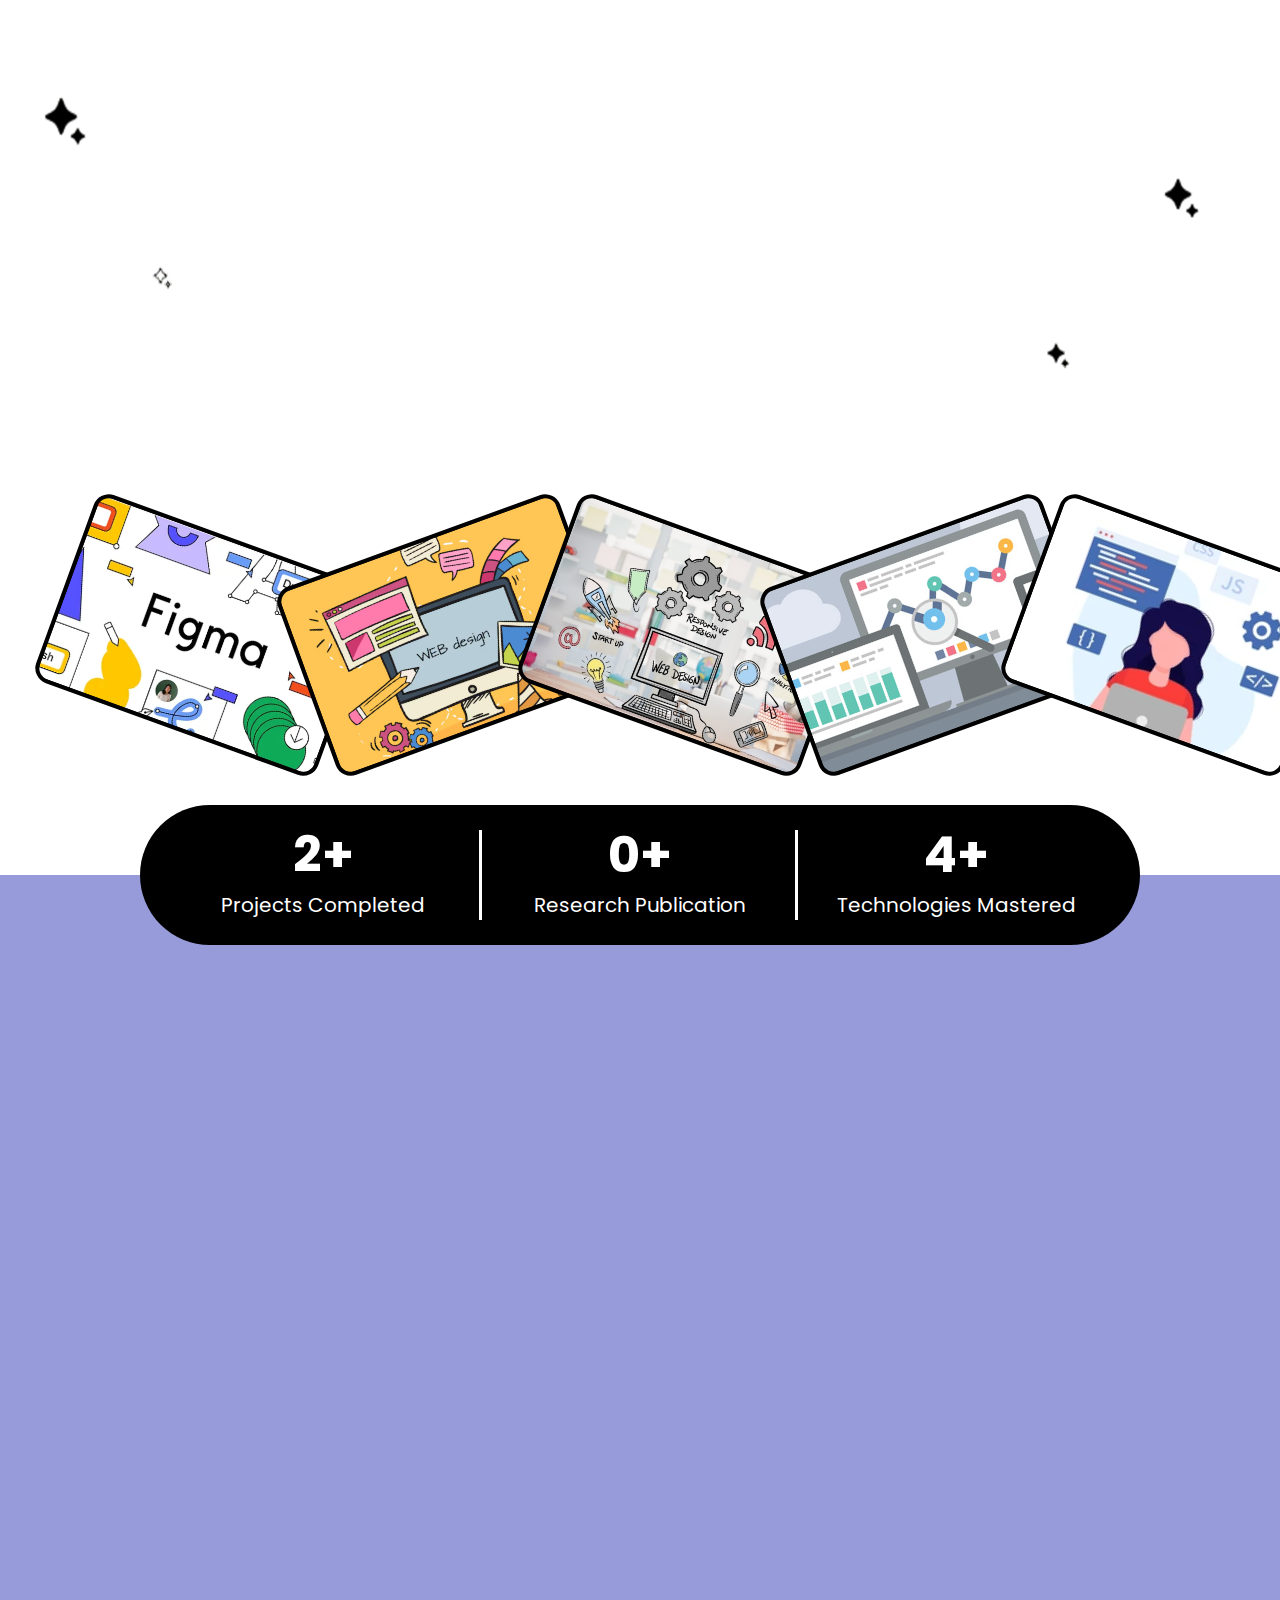
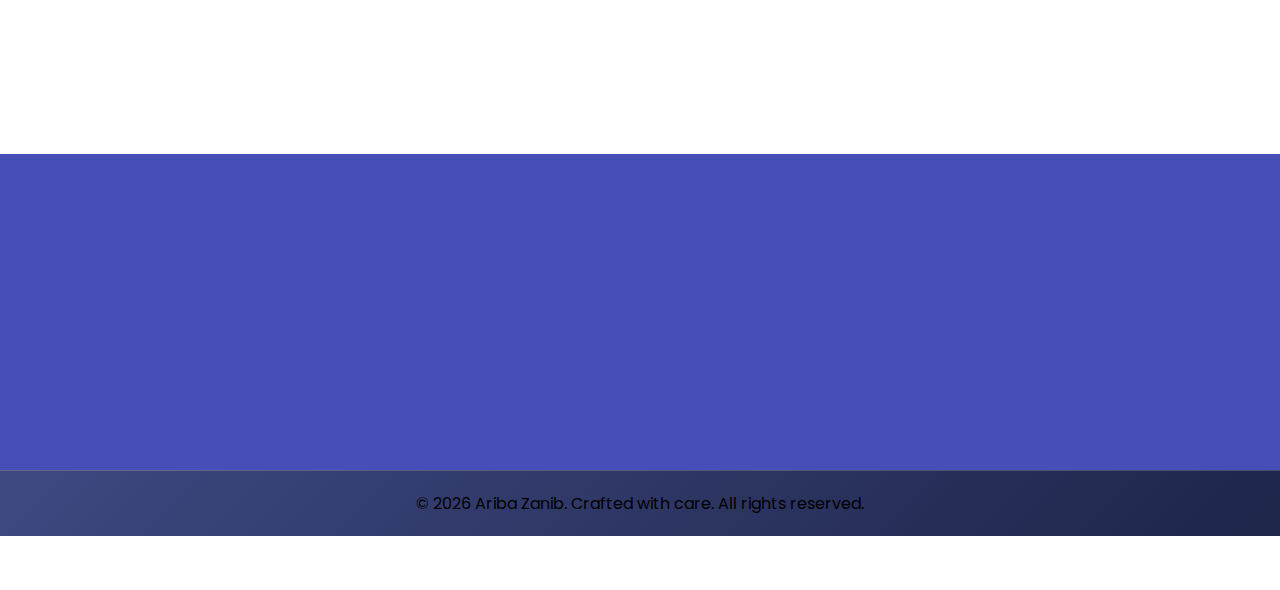
<file: index.html>
<!DOCTYPE html>
<html lang="en">

<head>
    <meta charset="UTF-8" />
    <meta name="viewport" content="width=device-width, initial-scale=1.0" />
    <title>Home – Portfolio</title>

    <!-- Google Font -->
    <link href="https://fonts.googleapis.com/css2?family=Poppins:wght@300;400;500;600&display=swap" rel="stylesheet">

    <!-- CSS -->
    <link rel="stylesheet" href="home.css">
</head>

<body>

    <nav>
        <div class="logo">
            <a href="index.html">
                <img src="./Assets/name logo.png" alt="Logo">
            </a>
        </div>

        <ul class="nav-links">
            <li><a href="index.html" class="nav-link active">Home</a></li>
            <li><a href="about.html" class="nav-link">About</a></li>
            <li><a href="project.html" class="nav-link">Projects</a></li>
            <li><a href="contact.html" class="nav-link">Contact</a></li>
        </ul>
        <a href="#footer" class="nav-btn">
            <span class="btn-text">Contact Me</span>
            <span class="arrow">➜</span>
        </a>

    </nav>

    <section class="hero">
        <h4>— Hi There!</h4>
        <h1>I’m Ariba Zanib</h1>
        <p class="role">Web Developer | UI/UX Designer | Software Engineer</p>

        <div class="quote-box">
            <span>"</span>Success is not just about talent or luck—it’s about consistency, resilience, and the courage
            to keep going even when things get tough. Every challenge you face is an opportunity to grow, every mistake
            is a lesson, and every small effort adds up to extraordinary results. Believe in yourself, stay focused on
            your goals, and never stop striving to be better than you were yesterday. <span></span>
        </div>

        <!-- <a href="#" class="resume">Resume</a> -->

        <div class="skills">
            <div class="skill-card">
                <a href="#">
                    <img src="./Assets/figma.png" alt="Figma">
                </a>
            </div>

            <div class="skill-card">
                <a href="#">
                    <img src="./Assets/webdesign.png" alt="Web Development">
                </a>
            </div>

            <div class="skill-card">
                <a href="#">
                    <img src="./Assets/Design.png" alt="UI UX">
                </a>
            </div>

            <div class="skill-card">
                <a href="#">
                    <img src="./Assets/research.png" alt="Analytics">
                </a>
            </div>

            <div class="skill-card">
                <a href="#">
                    <img src="./Assets/code.png" alt="Testing">
                </a>
            </div>
        </div>
    </section>
    <div class="stats-container">
        <div class="stats">
            <div><strong>6+</strong>Projects Completed</div>
            <div><strong>1</strong>Research Publication</div>
            <div><strong>10+</strong>Technologies Mastered</div>
        </div>
    </div>


    <section class="about">
        <div class="about-container">
            <!-- Image Container -->
            <div class="about-img">
                <img src="./Assets/glasses.png" alt="Profile">
            </div>
<div class="about-data"></div>
            <!-- Text Container -->
            <div class="about-text">
                <h5>Introduction</h5>
                <p>
                    I’m Ariba Zanib, a software engineering graduate with a strong interest in building clean,
                    user-friendly, and scalable digital solutions. I focus on creating well-structured applications that
                    balance performance, usability, and modern design. My work reflects a blend of technical
                    problem-solving and thoughtful interface design, allowing me to deliver efficient and visually clear
                    user experiences.<br></p>
                <ul class="focus-list">
                    <li>Scalable software solutions</li>
                    <li>Modern web development</li>
                    <li>Clean, maintainable code</li>
                    <li>Team collaboration</li>
                </ul>
                  <a href="./about.html" class="body-btn ">
                    <span class="btn-text">See Details</span>
                    <span class="arrow">➜</span>
                </a>
            </div>
           
        </div>
    </section>
    <div class="heading-container">
        <h2>Bringing Ideas to Life</h2>
        <p> “From concept to execution — a complete breakdown of this project’s journey.”</p>
    </div>

    <section class="highlight">
        <div class="project">
            <div class="info">
                <h3>WanderScape – Travel Website</h3>
                <p>
                    The goal of WanderScape was to build a comprehensive travel platform that enables users to explore
                    popular destinations, connect with professional travel agents, and discover recently added travel
                    projects, all within a seamless and user-friendly interface designed to inspire and simplify travel
                    planning.<br><br>
                <ul class="focus-list">
                    <li>Explore curated & popular travel destinations with clear navigation.</li>
                    <li>Connect with experienced travel agents for personalized guidance.</li>
                    <li>View recent travel projects to stay updated with new travel ideas.</li>

                </ul>
                </p>
                <div class="tags">
                    <button>
                        <img src="./Assets/icon-wordpress.png" alt="WordPress Icon">
                        WordPress
                    </button>
                    <button> <img src="./Assets/icon-timesheet.png" alt="Time Icon">
                        1 Week</button>
                </div>

                <a href="https://studio7287.wordpress.com/">
                    <img src="./Assets/icon-share.png" alt="Demo Icon">
                    Live Demo
                </a>

            </div>
            <img class="fav-img" src="./Assets/Wanderscape.png" alt="WanderScape">
        </div>
    </section>

    <section class="why">
        <div class="why-container">
            <div class="why-image">
                <img src="./Assets/icon-qustion-mark.png" alt="Hire Me Image">
            </div>
            <div class="why-content">
                <h2>Why you should Hire Me?</h2>
                <ul>
                    <li>
                        <img src="./Assets/icons8-checkmark-48.png" alt="Check Icon">
                        I deliver clean, user-friendly, and efficient web solutions.
                    </li>
                    <li>
                        <img src="./Assets/icons8-checkmark-48.png" alt="Check Icon">
                        I combine development, design, and problem-solving skills.
                    </li>
                    <li>
                        <img src="./Assets/icons8-checkmark-48.png" alt="Check Icon">
                        I approach every project with attention to detail and growth.
                    </li>
                </ul>
            </div>
        </div>
    </section>
<footer class="site-footer" id="footer">
  <div class="footer-container">

    <!-- BRAND -->
    <div class="footer-col brand">
      <h3>Ariba Zanib</h3>
      <p>
        Web developer & designer focused on building clean, scalable,
        and user-friendly digital experiences.
      </p>
    </div>

    <!-- PAGES -->
    <div class="footer-col">
      <h4>Pages</h4>
      <ul>
        <li><a href="index.html">Home</a></li>
        <li><a href="about.html">About</a></li>
        <li><a href="project.html">Projects</a></li>
        <li><a href="contact.html">Contact</a></li>
      </ul>
    </div>

    <!-- SOCIAL -->
    <div class="footer-col">
      <h4>Connect</h4>
      <ul class="social-links">
        <!-- <li><a href="#"><span>🐦</span> </a></li> -->
        <li><a href="https://linkedin.com/in/ariba-zanib">
            <img src="./Assets/icon-linkedin.png" alt="LinkedIn" class="footer-icon">
            LinkedIn</a></li>
        <li><a href="https://github.com/web-crafterr"> 
          <img src="./Assets/icon-github.png" alt="LinkedIn" class="footer-icon">
          GitHub</a></li>
                <li><a href="https://mail.google.com/mail/?view=cm&fs=1&to=aribazanib@hopeworks.org&su=Contact%20from%20Portfolio&body=Hi%20Ariba,%0D%0A%0D%0AI%20would%20like%20to%20get%20in%20touch."
  class="btn-primary"
  target="_blank"> 
                  <img src="./Assets/icons8-gmail-50.png" alt="LinkedIn" class="footer-icon"
                  >Gmail</a></li>

      </ul>
    </div>

  </div>

  <!-- COPYRIGHT -->
  <div class="footer-bottom">
    <p>© 2026 Ariba Zanib. Crafted with care. All rights reserved.</p>
  </div>
</footer>
    <!-- JS -->
    <script src="script.js"></script>
    <script src="animation.js"></script>
    

</body>

</html>
</file>
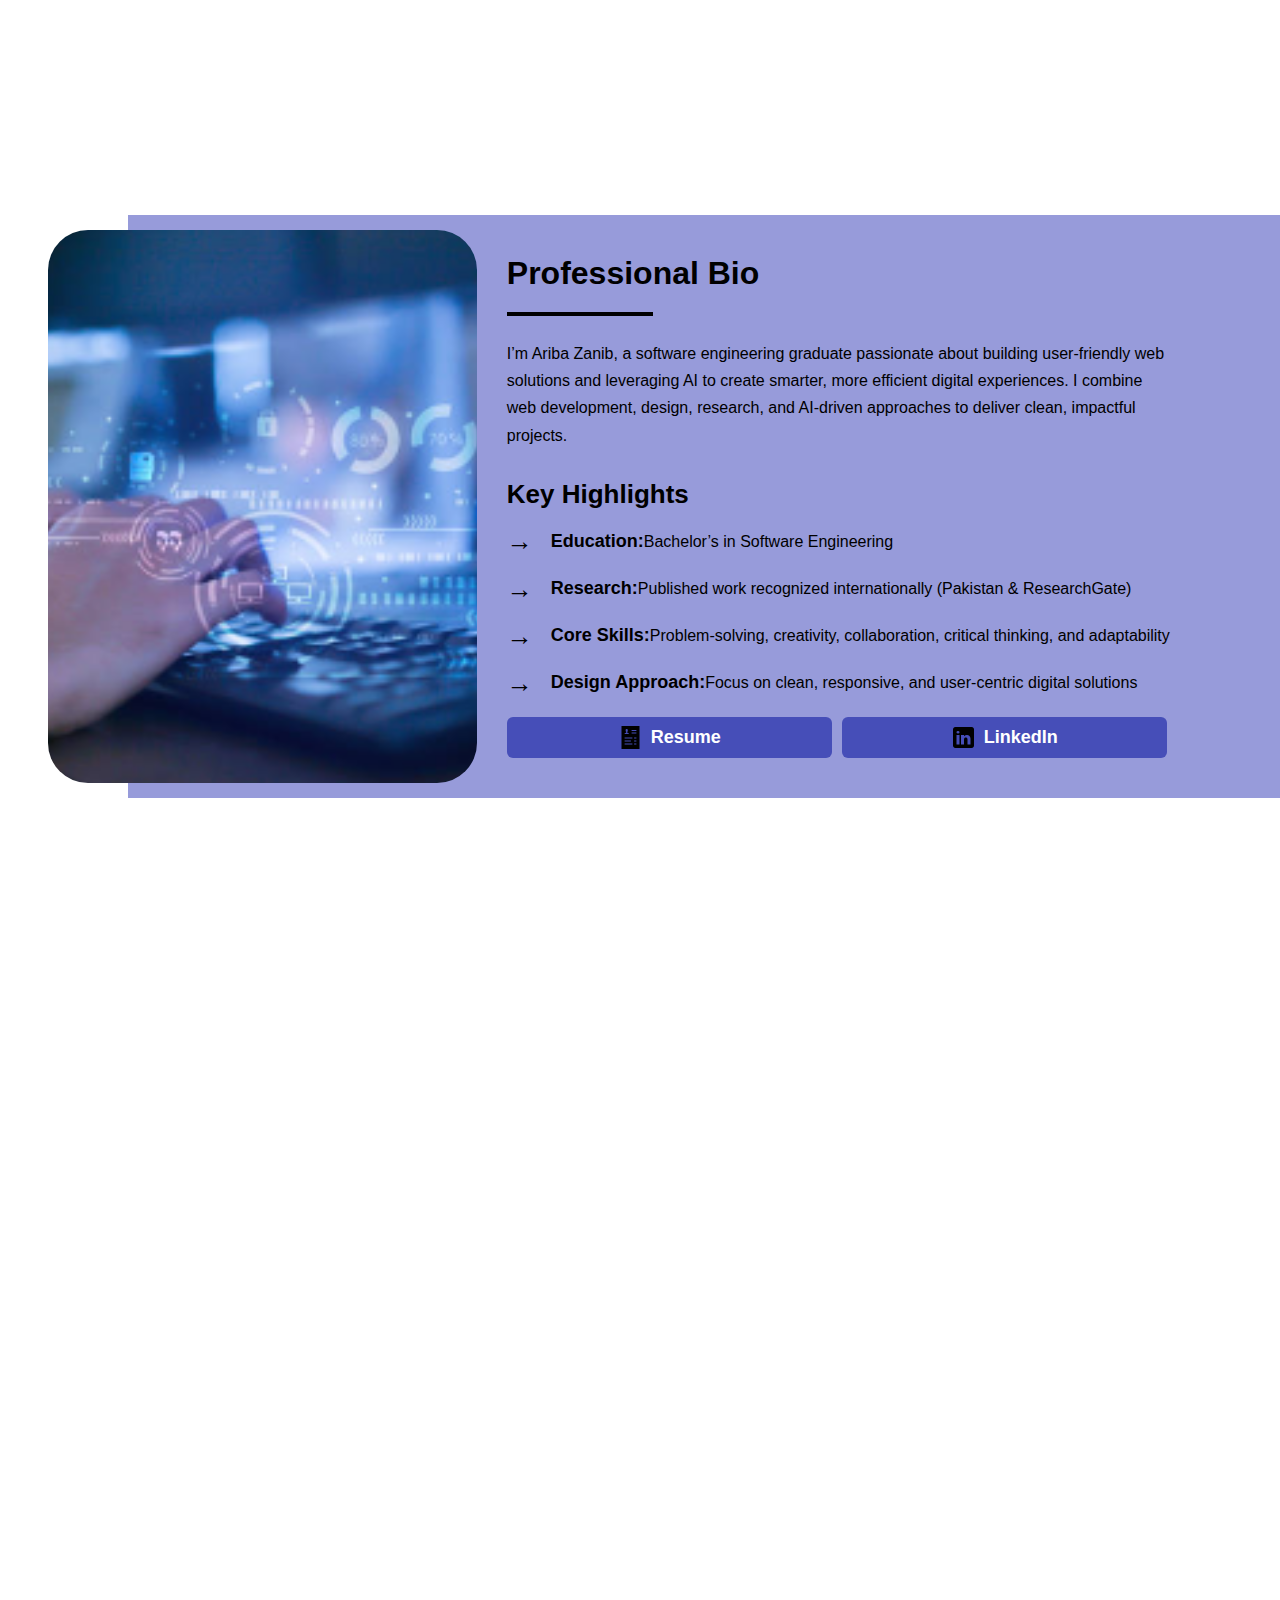
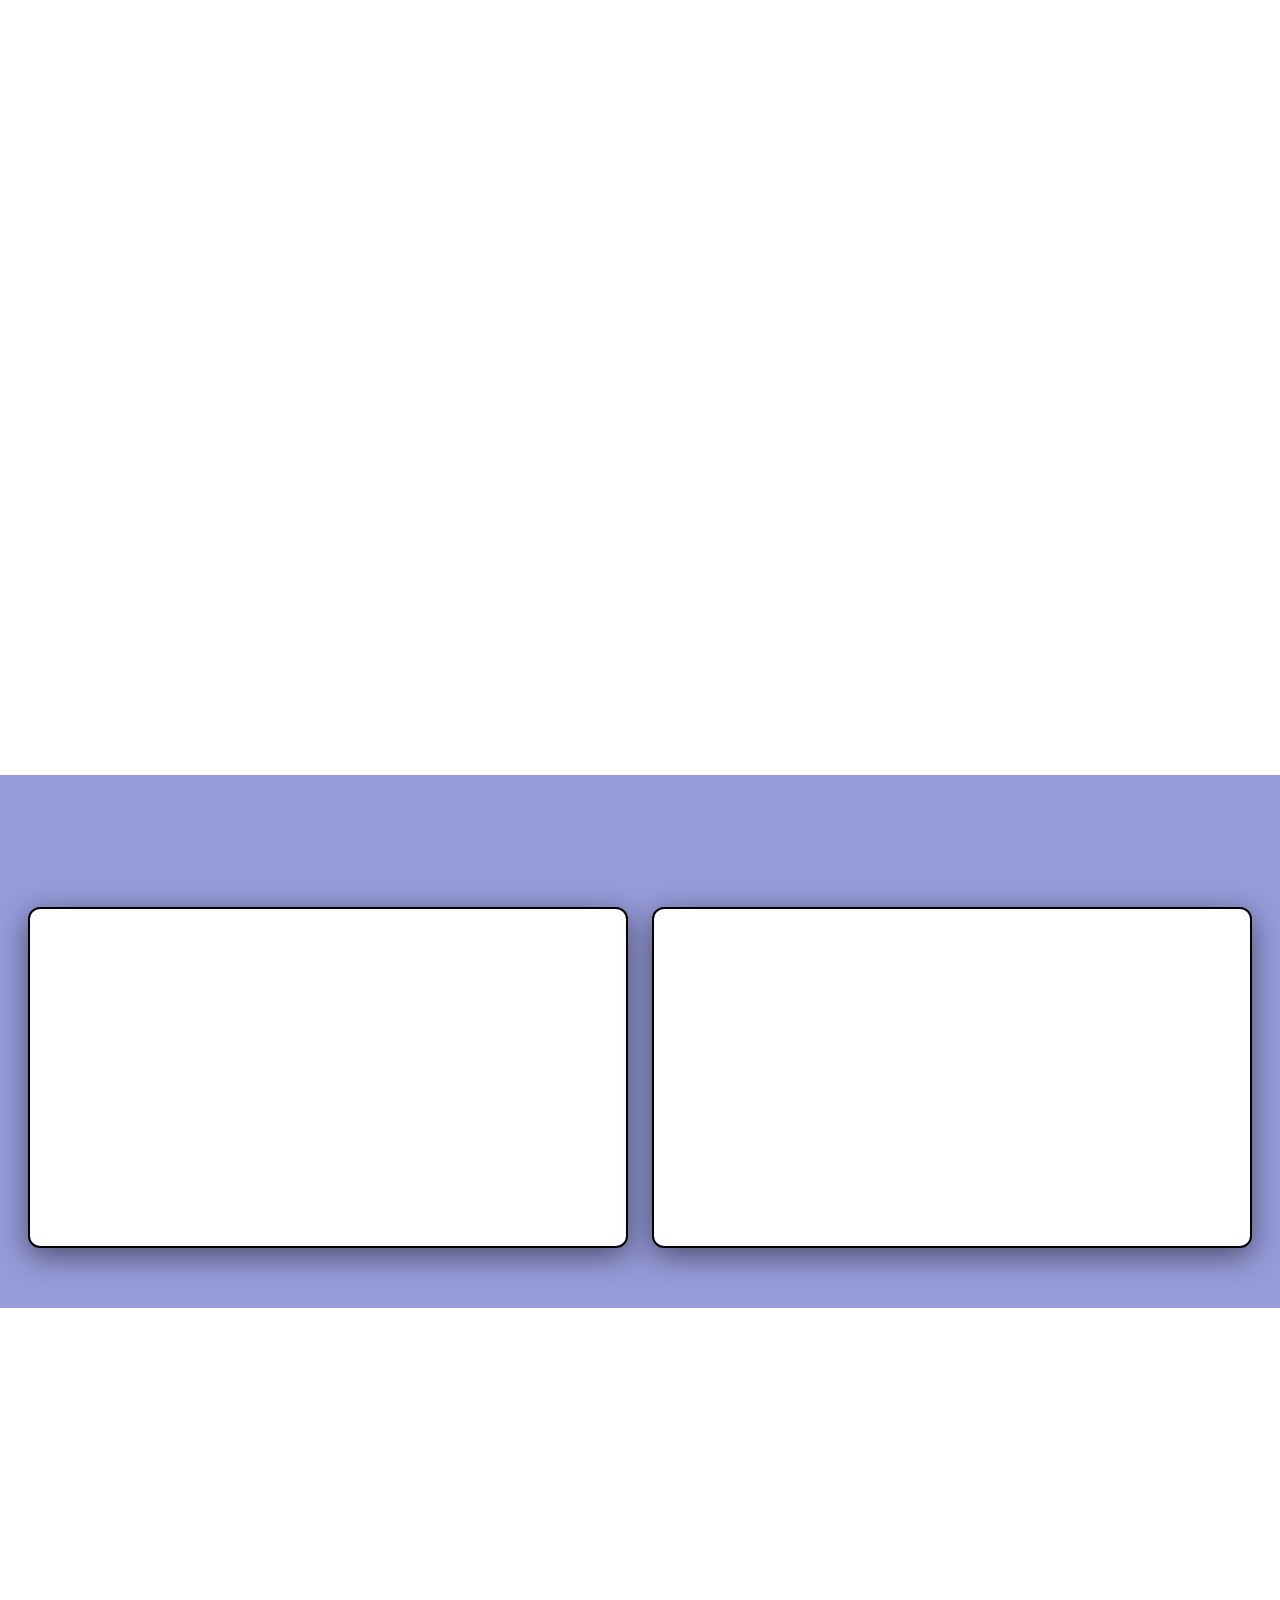
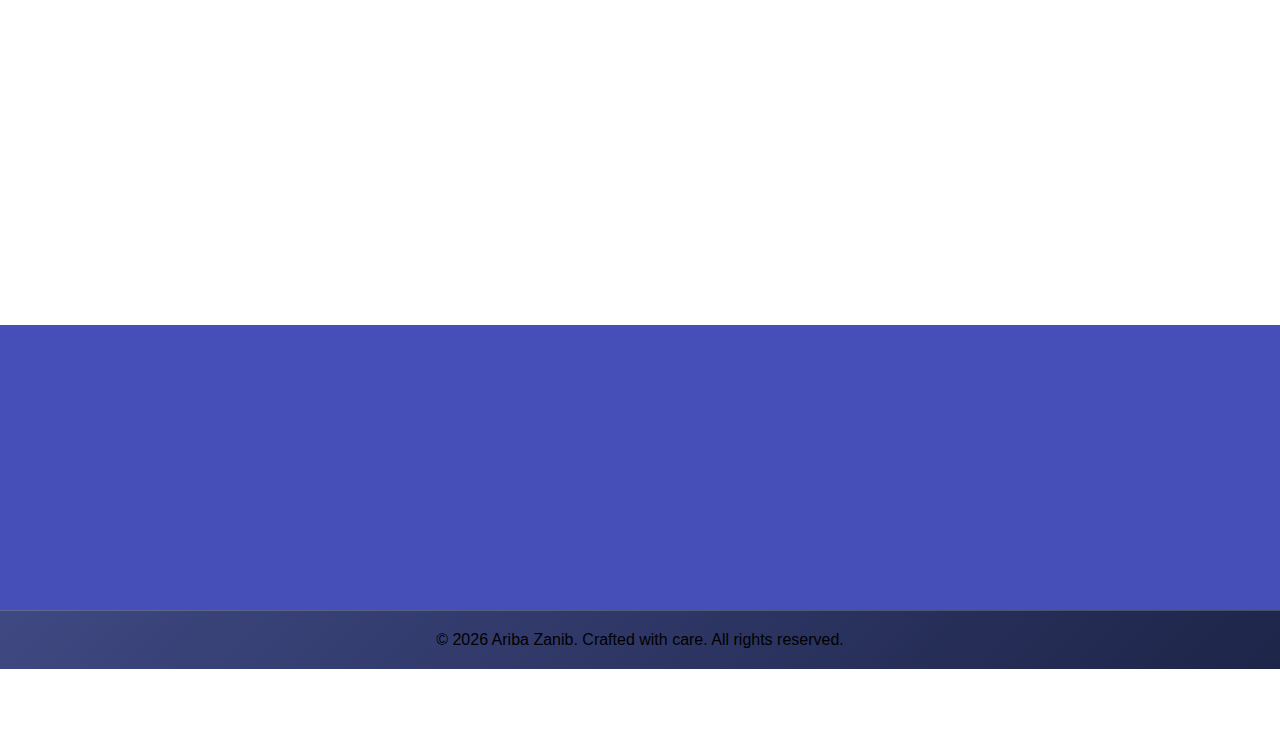
<file: about.html>
<!DOCTYPE html>
<html lang="en">

<head>
  <meta charset="UTF-8" />
  <meta name="viewport" content="width=device-width, initial-scale=1.0" />
  <title>About – Portfolio</title>
  <link href="https://fonts.googleapis.com/css2?family=Inter:wght@300;400;500;600&display=swap" rel="stylesheet">
  <link rel="stylesheet" href="about.css">
</head>  

<body>

  <nav>
    <div class="logo">
      <a href="index.html">
        <img src="./Assets/name logo.png" alt="Logo">
      </a>
    </div>

    <ul class="nav-links">
      <li><a href="index.html" class="nav-link">Home</a></li>
      <li><a href="about.html" class="nav-link active">About</a></li>
      <li><a href="project.html" class="nav-link">Projects</a></li>
      <li><a href="contact.html" class="nav-link">Contact</a></li>
    </ul>
    <a href="#footer" class="nav-btn">
      <span class="btn-text">Contact Me</span>
      <span class="arrow">➜</span>
    </a>

  </nav>


  <div class="heading-container">
    <h2>Professional Overview</h2>
    <p>“A concise story of my professional journey and skills.”</p>
  </div>

  <section class="expect-section">
    <div class="expect-container">

      <!-- LEFT IMAGE -->
      <div class="expect-image">
        <img src="./Assets/about-img.png" alt="Interior">
      </div>

      <!-- RIGHT CONTENT -->
      <div class="expect-content">
        <h2>Professional Bio</h2>
        <div class="heading-line"></div>
        <p>
          I’m Ariba Zanib, a software engineering graduate passionate about building user-friendly web solutions and
          leveraging AI to create smarter, more efficient digital experiences. I combine web development, design,
          research, and AI-driven approaches to deliver clean, impactful projects.
        </p>

        <h3>Key Highlights</h3>

        <ul>
          <li>
            <span class="arrow-line">→</span>
            <span class="bold-word">Education:</span>
            <p>
              Bachelor’s in Software Engineering
            </p>
          </li>
          <li>
            <span class="arrow-line">→</span>
            <span class="bold-word">Research:</span>
            <p>
              Published work recognized internationally (Pakistan & ResearchGate)
            </p>
          </li>

          <li>
            <span class="arrow-line">→</span>
            <span class="bold-word">Core Skills:</span>
            <p>
              Problem-solving, creativity, collaboration, critical thinking, and adaptability
            </p>
          </li>

          <li>
            <span class="arrow-line">→</span>
            <span class="bold-word">Design Approach:</span>
            <p>
              Focus on clean, responsive, and user-centric digital solutions
            </p>
          </li>
        </ul>
       <div class="tags">
  <a href="./Assets/Ariba_Zanib_Resume.pdf" target="_blank" class="tag-btn">
    <img src="./Assets/icons8-resume-50.png" alt="GitHub Icon">
    Resume
  </a> <a href="https://linkedin.com/in/ariba-zanib" target="_blank" class="tag-btn">
    <img src="./Assets/icon-linkedin.png" alt="LinkedIn Icon">
    LinkedIn
  </a>
</div>

      </div>
    </div>

  </section>

  <div class="heading-container">
    <h2>Educational Journey</h2>
    <p> “Milestones that highlight my dedication to learning.”</p>
  </div>

  <section class="edu-container"> <!-- Educational Journey -->
    <div class="card-container">
      <div class="card">
        <!-- Image Section -->
        <div class="card-image">
          <img src="./Assets/Superior.png" alt="Card Image">
        </div>

        <!-- Content Section -->
        <div class="card-content">

          <!-- Top flex row -->
          <div class="card-top">
            <div class="card-headings">
              <h3>Intermediate in Computer Science (ICS)</h3>
              <div class="sub-heading">
                <img src="./Assets/icon-location.png" alt="icon" class="icon-img">
                <span>Superior Group of Colleges, Pakistan</span>
              </div>
            </div>
            <div class="card-button">
              Aug 2018 - Aug 2020
            </div>
          </div>

          <!-- Paragraph -->
          <p class="card-paragraph">
            "Completed a 2-year program focused on programming, mathematics, and computer fundamentals, building a solid
            foundation for a Bachelor’s in Software Engineering."
          </p>
        </div>
      </div>
    </div>

    <div class="card-container">
      <div class="card">
        <!-- Image Section -->
        <div class="card-image">
          <img src="./Assets/uog.png" alt="Card Image">
        </div>

        <!-- Content Section -->
        <div class="card-content">

          <!-- Top flex row -->
          <div class="card-top">
            <div class="card-headings">
              <h3>Bachelor of Science (B.S) in Software Engineering</h3>
              <div class="sub-heading">
                <img src="./Assets/icon-location.png" alt="icon" class="icon-img">
                <span>University of Gujrat, Pakistan</span>
              </div>
            </div>
            <div class="card-button">
              Aug 2020 - Aug 2024
            </div>
          </div>

          <!-- Paragraph -->
          <p class="card-paragraph">
            "Completed a 4-year Bachelor’s program in Software Engineering, gaining strong foundations in programming,
            software development, and system design. Developed practical skills through academic projects and
            exercises.”
          </p>
        </div>
      </div>
    </div>

    <div class="card-container">
      <div class="card">
        <!-- Image Section -->
        <div class="card-image">
          <img src="./Assets/hopeworks.png" alt="Card Image">
        </div>

        <!-- Content Section -->
        <div class="card-content">

          <!-- Top flex row -->
          <div class="card-top">
            <div class="card-headings">
              <h3>Technology Trainee (GIS, Web Development & AI)</h3>
              <div class="sub-heading">
                <img src="./Assets/icon-location.png" alt="icon" class="icon-img">
                <span>Hopeworks, Camden NJ</span>
              </div>
            </div>
            <div class="card-button">
              Nov 2025 - Present
            </div>
          </div>

          <!-- Paragraph -->
          <p class="card-paragraph">
            “Currently training in GIS mapping, web development, and AI technologies, with a focus on building
            data-driven & user-friendly digital solutions. Actively developing skills through hands-on practice,
            academic learning, and personal projects.”
          </p>
        </div>
      </div>
    </div>
  </section>

  <div class="heading-container">
    <h2>Academic Achievement</h2>
    <p> “Highlights from my academic and professional journey”</p>
  </div>

  <!-- Academic Achievement -->
  <section class="highlight">
    <div class="highlight-container">

      <!-- LEFT IMAGE -->
      <div class="highlight-image">
        <img src="./Assets/cap.png" alt="Cap Image">
      </div>

      <!-- RIGHT SIDE STACK -->
      <div class="highlight-right">

        <!-- HEADER ON TOP -->
        <div class="highlight-header">
          <div class="highlight-header-top">

            <div class="highlight-titles">
              <h3>Securing Public Health: IoT & Big Data in Food Safety Traceability</h3>

              <div class="highlight-meta">
                <img src="./Assets/icon-location.png" alt="icon">
                <span>Pakistan Journal of Science | 2024</span>
              </div>
            </div>
          </div>
        </div>

        <!-- CONTENT BELOW HEADER -->
        <div class="highlight-content">
          <ul>
            <li>
              <img src="./Assets/check.png" alt="Check Icon">
              Published academic research on applying IoT and Big Data to improve food safety traceability.
            </li>
            <li>
              <img src="./Assets/check.png" alt="Check Icon">
              Explored data-driven methods to enhance transparency, monitoring, and public health systems.
            </li>
            <li>
              <img src="./Assets/check.png" alt="Check Icon">
              Demonstrated strong research, analytical, and technical documentation skills.
            </li>
          </ul>
         <a href="https://www.researchgate.net/publication/380554538_SECURING_PUBLIC_HEALTH_IOT_AND_BIG_DATA_IN_FOOD_SAFETY_TRACEABILITY" class="details-btn" data-project="history">
                            <span class="btn-text">Research Paper</span>
                            <span class="arrow">➜</span></a>
        </div>



      </div>

    </div>
  </section>

  <div class="heading-container">
    <h2>Areas of Expertise</h2>
    <p> “Technical and interpersonal abilities demonstrating proficiency and adaptability”</p>
  </div>
  <!-- Areas of Expertise -->
  <section class="expertise">
    <div class="expertise-container">
      <!-- Hard Skills Box -->
      <div class="skill-box">
        <div class="skill-heading hard-heading">Hard Skills</div>
        <div class="skill-list hard-list">
          <ul>
            <li>
              <img class="expert-icon" src="./Assets/icons8-checkmark-48.png" alt="Check Icon">
              GIS Mapping
            </li>
            <li>
              <img class="expert-icon" src="./Assets/icons8-checkmark-48.png" alt="Check Icon">
              HTML, CSS, JavaScript
            </li>
            <li>
              <img class="expert-icon" src="./Assets/icons8-checkmark-48.png" alt="Check Icon">
              Data Analysis
            </li>
            <li>
              <img class="expert-icon" src="./Assets/icons8-checkmark-48.png" alt="Check Icon">
              SQL
            </li>
            <li>
              <img class="expert-icon" src="./Assets/icons8-checkmark-48.png" alt="Check Icon">
              Web Design
            </li>
          </ul>
        </div>
      </div>

      <!-- Soft Skills Box -->
      <div class="skill-box">
        <div class="skill-heading soft-heading">Soft Skills</div>
        <div class="skill-list soft-list">
          <ul>
            <li>
              <img class="expert-icon" src="./Assets/icons8-checkmark-48.png" alt="Check Icon">
              Problem Solving
            </li>
            <li>
              <img class="expert-icon" src="./Assets/icons8-checkmark-48.png" alt="Check Icon">
              Team Collaboration
            </li>
            <li>
              <img class="expert-icon" src="./Assets/icons8-checkmark-48.png" alt="Check Icon">
              Time Management
            </li>
            <li>
              <img class="expert-icon" src="./Assets/icons8-checkmark-48.png" alt="Check Icon">
              Communication
            </li>
            <li>
              <img class="expert-icon" src="./Assets/icons8-checkmark-48.png" alt="Check Icon">
              Adaptability
            </li>
          </ul>
        </div>
      </div>
    </div>
  </section>

  <div class="heading-container">
    <h2>Tools & Technologies</h2>
    <p> “Practical tools and technologies I use to develop projects and solutions”</p>
  </div>
  <!-- Tools & Technologies -->
  <section class="faq-card">
    <div class="faq-item">
      <div class="faq-header">
        <div class="item">
          <img src="./Assets/rhombus.png" alt="" class="icon">
          <span>Web Development</span>
        </div>

        <button class="toggle-icon">+</button>
      </div>
      <div class="faq-content">
        <div class="dropdown-box">
          <h4>Tools</h4>
          <div class="tags tools">
            <span class="skill">
              <!-- <img src="./Assets/icon-html.png" alt="JavaScript icon"> -->
              VS Code
            </span>

            <span class="skill">
              Figma
            </span>

            <span class="skill">
              Git & GitHub
            </span>

            <span class="skill">
              Chrome DevTools
            </span>

            <span class="skill">
              Netlify
            </span>

            <span class="skill">
              Google Plateform
            </span>

            <span class="skill">
              Canva
            </span>


          </div>
          <h4>Technologies</h4>
          <div class="tags technologies">
            <span class="skill">
              HTML
            </span>

            <span class="skill">
              CSS
            </span>

            <span class="skill">
              JavaScript
            </span>
          </div>
        </div>
      </div>
    </div>

    <div class="faq-item">
      <div class="faq-header">
        <div class="item">
          <img src="./Assets/rhombus.png" alt="" class="icon">
          <span>Programming & Software</span>
        </div>
        <button class="toggle-icon">+</button>
      </div>
      <div class="faq-content">
        <div class="dropdown-box">
          <h4>Tools</h4>
          <div class="tags tools">
            <span class="skill">
              VS Code
            </span>

            <span class="skill">
              Figma
            </span>

            <span class="skill">
              Git & GitHub
            </span>

            <span class="skill">
              Chrome DevTools
            </span>

          </div>
          <h4>Technologies</h4>
            <div class="tags technologies">
                <span class="skill">
              OOP
            </span>
              <span class="skill">
              Python
            </span>
              <span class="skill">
              C++
            </span>
            <span class="skill">
              HTML
            </span>

            <span class="skill">
              CSS
            </span>

            <span class="skill">
              JavaScript
            </span>
          </div>

          </div>
        </div>
      </div>
    </div>

    <div class="faq-item">
      <div class="faq-header">
        <div class="item">
          <img src="./Assets/rhombus.png" alt="" class="icon">
          <span>GIS & Data Analysis</span>
        </div>
        <button class="toggle-icon">+</button>
      </div>
      <div class="faq-content">
        <div class="dropdown-box">
          <h4>Tools</h4>
          <div class="tags tools">
            <span class="skill">
              ArcGIS
            </span>
            <span class="skill">
              Excel
            </span>
            <span class="skill">
              Google Earth / Maps API
            </span>
          </div>
          <h4>Technologies</h4>
          <div class="tags technologies">
            <span class="skill">
              Mapping
            </span>
            <span class="skill">
              Data Visualization
            </span>

            <span class="skill">
              SQL
            </span>
          </div>
        </div>
      </div>
    </div>

    <div class="faq-item">
      <div class="faq-header">
        <div class="item">
          <img src="./Assets/rhombus.png" alt="" class="icon">
          <span>Databases & Backend</span>
        </div>
        <button class="toggle-icon">+</button>
      </div>
      <div class="faq-content">
        <div class="dropdown-box">
          <h4>Tools</h4>
          <div class="tags tools">
            <span class="skill">
              MySQL
            </span>
            <span class="skill">
              MongoDB
            </span>
            <span class="skill">
              VS Code
            </span>

            <span class="skill">
              Git & GitHub
            </span>
          </div>
          <h4>Technologies</h4>
          <div class="tags technologies">
            <span class="skill">
              Python
            </span>
            <span class="skill">
              c#
            </span>
          </div>
        </div>
      </div>
    </div>

  </section>
<footer class="site-footer"  id="footer">
  <div class="footer-container">

    <!-- BRAND -->
    <div class="footer-col brand">
      <h3>Ariba Zanib</h3>
      <p>
        Web developer & designer focused on building clean, scalable,
        and user-friendly digital experiences.
      </p>
    </div>

    <!-- PAGES -->
    <div class="footer-col">
      <h4>Pages</h4>
      <ul>
        <li><a href="index.html">Home</a></li>
        <li><a href="about.html">About</a></li>
        <li><a href="project.html">Projects</a></li>
        <li><a href="contact.html">Contact</a></li>
      </ul>
    </div>

    <!-- SOCIAL -->
    <div class="footer-col">
      <h4>Connect</h4>
      <ul class="social-links">
        <!-- <li><a href="#"><span>🐦</span> </a></li> -->
        <li><a href="https://linkedin.com/in/ariba-zanib">
            <img src="./Assets/icon-linkedin.png" alt="LinkedIn" class="footer-icon">
            LinkedIn</a></li>
        <li><a href="https://github.com/web-crafterr"> 
          <img src="./Assets/icon-github.png" alt="LinkedIn" class="footer-icon">
          GitHub</a></li>
                <li><a href="https://mail.google.com/mail/?view=cm&fs=1&to=aribazanib@hopeworks.org&su=Contact%20from%20Portfolio&body=Hi%20Ariba,%0D%0A%0D%0AI%20would%20like%20to%20get%20in%20touch."
  class="btn-primary"
  target="_blank"> 
                  <img src="./Assets/icons8-gmail-50.png" alt="LinkedIn" class="footer-icon"
                  >Gmail</a></li>

      </ul>
    </div>

  </div>

  <!-- COPYRIGHT -->
  <div class="footer-bottom">
    <p>© 2026 Ariba Zanib. Crafted with care. All rights reserved.</p>
  </div>
</footer>

  <script>

const multiHeadingObserver = new IntersectionObserver((entries) => {
  entries.forEach(entry => {
    if (entry.isIntersecting) {
      entry.target.classList.add("show");
    }
  });
}, { threshold: 0.3 });

document.querySelectorAll(".heading-container")
  .forEach(section => multiHeadingObserver.observe(section));


    const faqItems = document.querySelectorAll('.faq-item');

    faqItems.forEach(item => {
      const header = item.querySelector('.faq-header');
      const toggle = item.querySelector('.toggle-icon');

      header.addEventListener('click', () => {
        const isActive = item.classList.contains('active');

        if (isActive) {
          item.classList.remove('active');
          toggle.textContent = '+';
        } else {
          item.classList.add('active');
          toggle.textContent = '-';
        }
      });
    });

  </script>
  <script>
    document.addEventListener("DOMContentLoaded", function () {

  const section = document.querySelector(".expect-container");

  const observer = new IntersectionObserver(
    (entries) => {
      entries.forEach((entry) => {
        if (entry.isIntersecting) {
          section.classList.add("show");
        } 
        // else {
        //   section.classList.remove("show"); 
        //   // remove so animation runs again when scrolling back
        // }
      });
    },
    {
      threshold: 0.4,
    }
  );

  observer.observe(section);
});



document.addEventListener("DOMContentLoaded", function () {

  const cards = document.querySelectorAll(".card");

  const observer = new IntersectionObserver((entries) => {
    entries.forEach((entry) => {
      if (entry.isIntersecting) {
        entry.target.classList.add("show");
      } 
      // else {
      //   entry.target.classList.remove("show"); 
      //   // remove so animation runs again on scroll up
      // }
    });
  }, { threshold: 0.3 });

  cards.forEach((card) => {
    observer.observe(card);
  });

});

document.addEventListener("DOMContentLoaded", function () {

  const section = document.querySelector(".highlight");

  if (!section) return;

  const observer = new IntersectionObserver((entries) => {
    entries.forEach((entry) => {

      // Check if entering from top (scrolling down)
      if (entry.isIntersecting && entry.boundingClientRect.top < entry.rootBounds.top) {
        section.classList.add("show");
      }

      // Alternative simpler version: always trigger when entering from top
      if (entry.isIntersecting) {
        section.classList.add("show");
      }

    });
  }, { threshold: 0.3 });

  observer.observe(section);

});


document.addEventListener("DOMContentLoaded", function () {

  const section = document.querySelector(".expertise");
  if (!section) return;

  const observer = new IntersectionObserver((entries) => {
    entries.forEach(entry => {
      if (entry.isIntersecting) {
        section.classList.add("show");
      }
    });
  }, { threshold: 0.3 });

  observer.observe(section);

});

document.addEventListener("DOMContentLoaded", function () {

  const faqCards = document.querySelectorAll(".faq-item");

  if (!faqCards.length) return;

  const observer = new IntersectionObserver((entries) => {
    entries.forEach(entry => {
      if (entry.isIntersecting) {
        // Add show class when scrolling down from top
        entry.target.classList.add("show");
      }
      // Do NOT remove class → stays visible when scrolling up
    });
  }, { threshold: 0.3 });

  faqCards.forEach(card => observer.observe(card));

});


 /* ================= FOOTER SCROLL ANIMATION ================= */

document.addEventListener("DOMContentLoaded", () => {

  const footerContainer = document.querySelector(".footer-container");

  if (!footerContainer) return; // stop safely if footer not found

  let footerPlayed = false;

  const footerObserver = new IntersectionObserver((entries) => {
    entries.forEach(entry => {
      if (entry.isIntersecting && !footerPlayed) {

        footerContainer.classList.add("show-container");

        setTimeout(() => {
          footerContainer.classList.add("show-content");
        }, 200);

        footerPlayed = true;
      }
    });
  }, { threshold: 0.2 });

  footerObserver.observe(footerContainer);

});
  </script>
    <script src="./animation.js"></script>
</body>

</html>
</file>
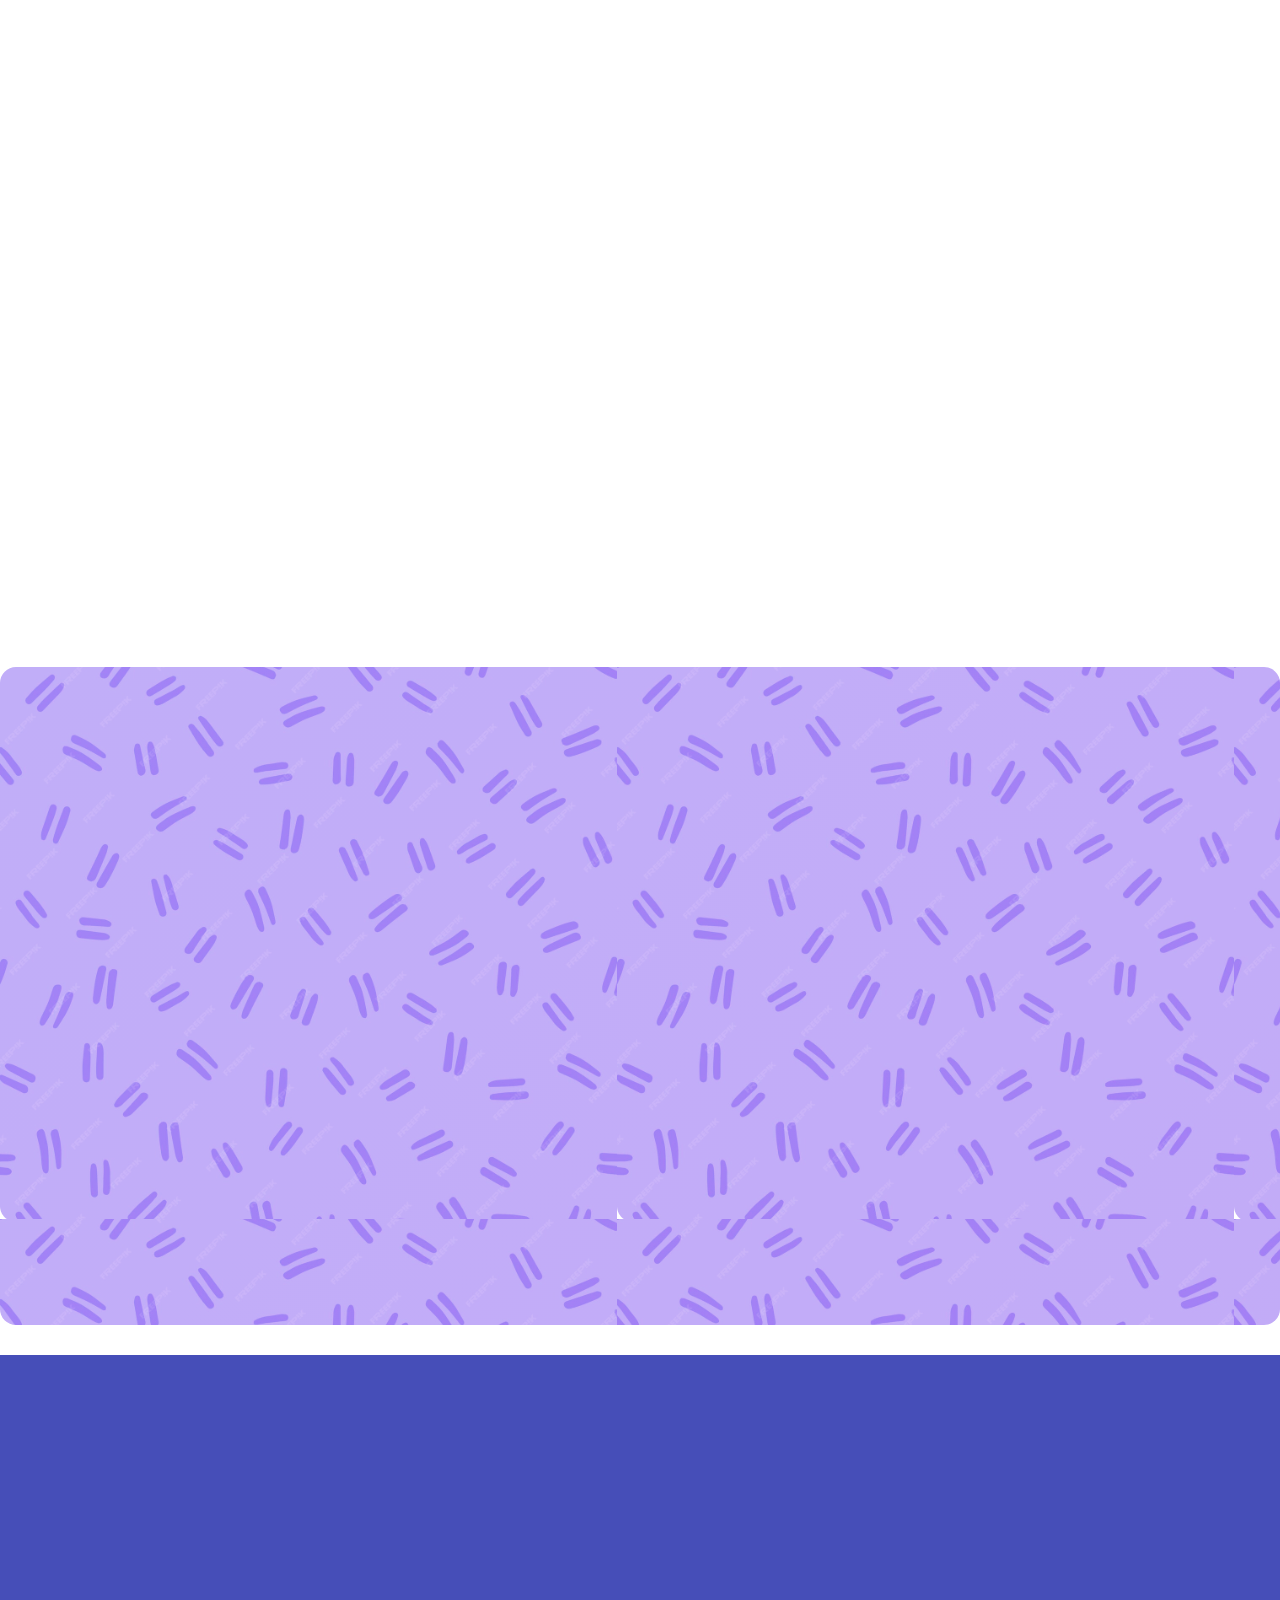
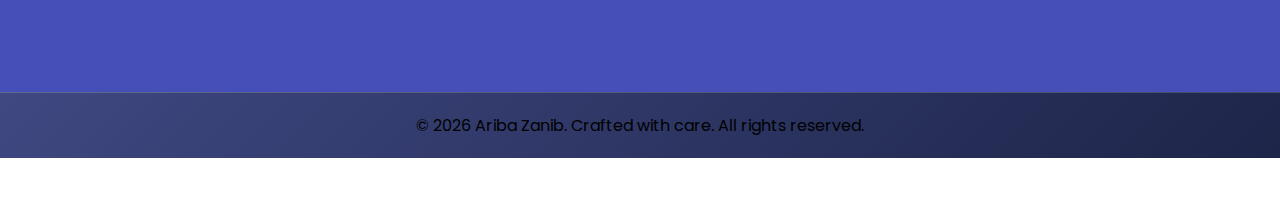
<file: contact.html>
<!DOCTYPE html>
<html lang="en">

<head>
  <meta charset="UTF-8" />
  <meta name="viewport" content="width=device-width, initial-scale=1.0" />
  <title>Contact – Portfolio</title>

  <!-- Google Font -->
  <link href="https://fonts.googleapis.com/css2?family=Poppins:wght@300;400;500;600&display=swap" rel="stylesheet">

  <!-- CSS -->
  <link rel="stylesheet" href="contact.css">
</head>

<body>

  <nav>
    <div class="logo">
      <a href="index.html">
        <img src="./Assets/name logo.png" alt="Logo">
      </a>
    </div>

    <ul class="nav-links">
      <li><a href="index.html" class="nav-link">Home</a></li>
      <li><a href="about.html" class="nav-link">About</a></li>
      <li><a href="project.html" class="nav-link">Projects</a></li>
      <li><a href="contact.html" class="nav-link active">Contact</a></li>
    </ul>

    <a href="#footer" class="nav-btn">
      <span class="btn-text">Contact Me</span>
      <span class="arrow">➜</span>
    </a>
  </nav>

  <div class="heading-container">
    <h2>Let’s Build Something Together!</h2>
    <p> “From concept to execution — a complete breakdown of this project’s journey.”</p>
    <img src="./Assets/icon-link.png" alt="" srcset="">
    <a href="https://mail.google.com/mail/?view=cm&fs=1&to=aribazanib@hopeworks.org&su=Contact%20from%20Portfolio&body=Hi%20Ariba,%0D%0A%0D%0AI%20would%20like%20to%20get%20in%20touch."
      class="con-hero-btn btn">
      <span class="btn-text">Send a Message</span>
      <span class="arrow">➜</span>
    </a>
  </div>

  <!-- HTML -->
  <div class="hero-heading-wrapper">
    <h1 class="hero-title">What I Can Do For You</h1>
    <h2 class="hero-subtitle">Delivering innovative digital solutions to elevate your brand.</h2>
  </div>

  <section class="contact-section">

    <div class="contact-wrapper">

      <!-- LEFT SIDE -->
      <div class="contact-left">
        <h2>Let’s Turn Your Ideas Into Meaningful Digital Experiences</h2>
        <div class="heading-line"></div>
        <p>
          We’d love to hear from you. Whether you have a question, a project idea, or simply want to say hello, feel
          free to reach out. <br> I’m always open to meaningful conversations and new opportunities to collaborate. I
          focus on creating user-centered digital solutions that balance creativity with functionality, with an emphasis
          on clear communication, quality, and long-term collaboration.
        </p>
        <!-- Parent container -->
        <div class="contact-icons-container">
          <!-- Contact 1 -->
          <div class="contact-icon-box">
            <a href="https://mail.google.com/mail/?view=cm&fs=1&to=aribazanib@hopeworks.org&su=Contact%20from%20Portfolio&body=Hi%20Ariba,%0D%0A%0D%0AI%20would%20like%20to%20get%20in%20touch." target="_blank" rel="noopener">
  <div class="icon-circle">
    <img src="./Assets/icons8-email-50.png" alt="LinkedIn">
  </div>
</a>

            <h3>Email</h3>
            <p>aribazanib@hopeworks.org</p>
          </div>

          <!-- Contact 2 -->
          <div class="contact-icon-box">
           <a href="https://github.com/web-crafterr" target="_blank" rel="noopener">
  <div class="icon-circle">
    <img src="./Assets/icon-github.png" alt="LinkedIn">
  </div>
</a>

            <h3>GitHub</h3>
            <p>https://github.com/web-crafterr</p>
          </div>

          <!-- Contact 3 -->
          <div class="contact-icon-box">
            <a href="https://linkedin.com/in/ariba-zanib" target="_blank" rel="noopener">
              <div class="icon-circle">
                <img src="./Assets/icon-linkedin.png" alt="LinkedIn">
              </div>
            </a>

            <h3>LinkedIn</h3>
            <p>https://linkedin.com/in/ariba-zanib</p>
          </div>
        </div>

      </div>

      <!-- RIGHT SIDE -->
      <div class="contact-right">

        <!-- CARD 1 -->
        <div class="info-card">
          <div class="card-icon">
            <img src="./Assets/code.png" alt="icon">
          </div>
          <div class="card-content">
            <h4>Web Development</h4>
            <p>Build modern, responsive websites that work seamlessly. Turn ideas into functional digital solutions.</p>
          </div>
        </div>

        <!-- CARD 2 -->
        <div class="info-card">
          <div class="card-icon">
            <img src="./Assets/cont2.png" alt="icon">
          </div>
          <div class="card-content">
            <h4>Software Development & AI </h4>
            <p>Develop robust software and integrate smart AI features. Make systems smarter and more efficient.</p>
          </div>
        </div>

        <!-- CARD 3 -->
        <div class="info-card">
          <div class="card-icon">
            <img src="./Assets/cont3.png" alt="icon">
          </div>
          <div class="card-content">
            <h4>UI/UX Design</h4>
            <p>Design clean, intuitive interfaces that users love. Focus on usability and visual appeal.</p>
          </div>
        </div>

      </div>
    </div>
  </section>
  <div class="page">

    <!-- BOTTOM SECTION -->
    <section class="bottom">
      <!-- CONTACT -->
      <div class="comments scroll-left">
        <img class="img" src="./Assets/contact-img.png" alt="" srcset="">
      </div>
  <div class="contact scroll-right">
  <div class="contact-heading">
    <h4>GET IN TOUCH</h4>
    <h3>“I’d Love to Hear From You!”</h3>
  </div>

  <form id="contactForm">
    <div class="input-container">
      <input type="text" name="name" placeholder="Your Name" required />
      <input type="email" name="email" placeholder="Your Email" required />
      <input type="text" name="subject" placeholder="Subject" required />
      <textarea name="message" placeholder="Your Message" required></textarea>
    </div>

    <button type="submit" class="btn-primary-full">Send Message</button>
  </form>
</div>

<!-- Confirmation dialog -->
<div class="confirmation-overlay" id="confirmation">
  <div class="confirmation-box">
    <h4>Message Sent 🎉</h4>
    <p>Your message has been sent successfully.</p>
    <button id="confirmOk" class="btn-primary-full">OK</button>
  </div>
</div>
      <!-- COMMENTS -->
    </section>
  </div>
  </section>
  <!-- ================= FAQ SECTION ================= -->
  <section class="faq-section">
    <div class="faq-container">
      <h2>Frequently Asked Questions</h2>
      <p class="faq-subheading">Everything you need to know about my work and projects.</p>

      <!-- FAQ Item 1 -->
      <div class="faq-item">
        <button class="faq-question">
          <span class="faq-arrow">▶</span>
          How can I get in touch with you?
        </button>
        <div class="faq-answer">
          <p>You can reach me via the contact form above or directly at <strong>aribazanib@hopeworks.org</strong>. I
            usually reply within 24–48 hours and am happy to answer any questions about my projects, experience, or
            skills.</p>
        </div>
      </div>

      <!-- FAQ Item 2 -->
      <div class="faq-item">
        <button class="faq-question">
          <span class="faq-arrow">▶</span>
          What kind of work are you looking for?
        </button>
        <div class="faq-answer">
          <p>I am looking for opportunities where I can contribute to web development, software, and AI projects in a
            professional environment. I am eager to grow my skills, take on challenging tasks, and apply my experience
            to real-world problems in a full-time or internship setting.</p>
        </div>
      </div>

      <!-- FAQ Item 3 -->
      <div class="faq-item">
        <button class="faq-question">
          <span class="faq-arrow">▶</span>
          How long does it take to finish a project?
        </button>
        <div class="faq-answer">
          <p>Project timelines depend on the scope and complexity. Small projects can usually be completed within 1–2
            weeks, while more complex projects may take 3–6 weeks. I always aim to meet deadlines while maintaining
            high-quality code, design, and functionality.</p>
        </div>
      </div>

      <!-- FAQ Item 4 -->
      <div class="faq-item">
        <button class="faq-question">
          <span class="faq-arrow">▶</span>
          What is your approach to working on projects?
        </button>
        <div class="faq-answer">
          <p>I focus on understanding the requirements clearly, planning the workflow efficiently, and writing clean,
            maintainable code. I enjoy iterating on design and functionality until the result is polished and meets both
            personal and professional standards.</p>
        </div>
      </div>

      <!-- FAQ Item 5 -->
      <div class="faq-item">
        <button class="faq-question">
          <span class="faq-arrow">▶</span>
          What type of projects do you usually work on?
        </button>
        <div class="faq-answer">
          <p>I specialize in modern web development, software solutions, and AI-powered applications. I also have a
            passion for UI/UX design, creating interfaces that are intuitive, responsive, and visually appealing. I
            enjoy exploring new technologies and implementing them in creative ways.</p>
        </div>
      </div>

    </div>
  </section>

  <footer class="site-footer" id="footer">
    <div class="footer-container">

      <!-- BRAND -->
      <div class="footer-col brand">
        <h3>Ariba Zanib</h3>
        <p>
          Web developer & designer focused on building clean, scalable,
          and user-friendly digital experiences.
        </p>
      </div>

      <!-- PAGES -->
      <div class="footer-col">
        <h4>Pages</h4>
        <ul>
          <li><a href="index.html">Home</a></li>
          <li><a href="about.html">About</a></li>
          <li><a href="project.html">Projects</a></li>
          <li><a href="contact.html">Contact</a></li>
        </ul>
      </div>

      <!-- SOCIAL -->
      <div class="footer-col">
        <h4>Connect</h4>
        <ul class="social-links">
          <!-- <li><a href="#"><span>🐦</span> </a></li> -->
          <li><a href="https://linkedin.com/in/ariba-zanib">
              <img src="./Assets/icon-linkedin.png" alt="LinkedIn" class="footer-icon">
              LinkedIn</a></li>
          <li><a href="https://github.com/web-crafterr">
              <img src="./Assets/icon-github.png" alt="LinkedIn" class="footer-icon">
              GitHub</a></li>
          <li><a
              href="https://mail.google.com/mail/?view=cm&fs=1&to=aribazanib@hopeworks.org&su=Contact%20from%20Portfolio&body=Hi%20Ariba,%0D%0A%0D%0AI%20would%20like%20to%20get%20in%20touch."
              class="btn-primary" target="_blank">
              <img src="./Assets/icons8-gmail-50.png" alt="LinkedIn" class="footer-icon">Gmail</a></li>

        </ul>
      </div>

    </div>

    <!-- COPYRIGHT -->
    <div class="footer-bottom">
      <p>© 2026 Ariba Zanib. Crafted with care. All rights reserved.</p>
    </div>
  </footer>

  <!-- JS -->
  <script src="script.js"></script>
      <script src="animation.js"></script>
      <script>
      const sectionObserver = new IntersectionObserver((items) => {
  items.forEach((item) => {
    if (item.isIntersecting) {
      item.target.classList.add("show");
    }
  });
}, { threshold: 0.3 });

const leftBlock = document.querySelector(".contact-left");
const rightBlock = document.querySelector(".contact-right");

sectionObserver.observe(leftBlock);
sectionObserver.observe(rightBlock);

const observer = new IntersectionObserver((entries) => {
  entries.forEach(entry => {
    if (entry.isIntersecting) {
      entry.target.classList.add("show");
    }
  });
}, {
  threshold: 0.2
});

document.querySelectorAll(".scroll-left, .scroll-right").forEach(el => {
  observer.observe(el);
});


const faqObserverFinal = new IntersectionObserver((entries) => {
  entries.forEach((entry) => {

    // Heading animation
    if (entry.target.matches(".faq-section h2") && entry.isIntersecting) {
      entry.target.classList.add("show-heading");
    }

    // Subheading animation (small delay)
    if (entry.target.classList.contains("faq-subheading") && entry.isIntersecting) {
      setTimeout(() => {
        entry.target.classList.add("show-subheading");
      }, 200);
    }

    // FAQ cards animation (bottom one by one)
    if (entry.target.classList.contains("faq-item") && entry.isIntersecting) {
      const cards = Array.from(document.querySelectorAll(".faq-item"));
      const index = cards.indexOf(entry.target);

      setTimeout(() => {
        entry.target.classList.add("show-card");
      }, index * 180);
    }

  });
}, { threshold: 0.3 });

const faqHeading = document.querySelector(".faq-section h2");
const faqSubheading = document.querySelector(".faq-subheading");
const faqCardsAll = document.querySelectorAll(".faq-item");

faqObserverFinal.observe(faqHeading);
faqObserverFinal.observe(faqSubheading);
faqCardsAll.forEach(card => faqObserverFinal.observe(card));

      /* ================= FOOTER SCROLL ANIMATION ================= */

document.addEventListener("DOMContentLoaded", () => {

  const footerContainer = document.querySelector(".footer-container");

  if (!footerContainer) return; // stop safely if footer not found

  let footerPlayed = false;

  const footerObserver = new IntersectionObserver((entries) => {
    entries.forEach(entry => {
      if (entry.isIntersecting && !footerPlayed) {

        footerContainer.classList.add("show-container");

        setTimeout(() => {
          footerContainer.classList.add("show-content");
        }, 200);

        footerPlayed = true;
      }
    });
  }, { threshold: 0.2 });

  footerObserver.observe(footerContainer);

});</script>

</body>


</html>
</file>
<file: home.css>
:root {
    --bg-main: #ffffff;
    /* Main background (near-black, not pure black) */
    --text-primary: #000000;
    /* Primary text (white) */
    --text-secondary: #f5f821;
    /* Secondary text (soft gray-white) */
    --purple-main: #464EB8;
    /* MS Teams purple (nav items, highlights) */
    --purple-soft: #979bda;
    /* Light purple shade for cards & boxes */
}

* {
    margin: 0;
    padding: 0;
    box-sizing: border-box;
    font-family: 'Poppins', sans-serif;
}

html {
  scroll-behavior: smooth;
}

body {
    background: var(--bg-main);
    color: var(--text-primary);
        padding-top: 70px;

}

/* ================= LOGO ================= */
.logo {
    display: flex;
    align-items: center;
}

.logo a {
    display: inline-flex;
    align-items: center;
    line-height: 0;
}

/* remove nav underline from logo only */
.logo a::after {
    display: none !important;
}

.logo img {
    height: 60px;
    width: 140px;
    cursor: pointer;
    transition: transform 0.3s ease, opacity 0.3s ease;
}

.logo img:hover {
    transform: scale(1.05);
    opacity: 0.9;
}

/* ================= NAV ================= */
nav {
    background: var(--purple-main);
    padding: 5px 40px;
    display: flex;
    align-items: center;
    justify-content: space-between;

          position: fixed;
    top: 0;
    left: 0;
    width: 100%;
    z-index: 1000;
}

nav ul {
    list-style: none;
    display: flex;
    gap: 50px;
    margin: 0;
    padding: 0;
    align-items: center;
}

nav a {
    position: relative;
    color: var(--bg-main);
    text-decoration: none;
    font-size: 20px;
    font-weight: 400;
    padding: 1px 0;
}

/* animated underline (kept as-is for nav items) */
nav a::after {
    content: "";
    position: absolute;
    left: 50%;
    bottom: -3px;
    width: 0;
    height: 3px;
    background: currentColor;
    transform: translateX(-50%);
    transition: all 0.35s ease;
}

nav a:hover::after,
nav a:focus::after {
    width: 120%;
}

/* ================= BUTTON ================= */
.nav-btn {
    position: relative;
    display: inline-flex;
    align-items: center;
    justify-content: center;
    padding: 10px 20px;
    font-size: 16px;
    font-weight: 500;
    border-radius: 100px;
    background: var(--bg-main);
    color: var(--text-primary);
    cursor: pointer;
    user-select: none;
    overflow: hidden;
    transition: all 0.35s ease;
}

/* button text */
.btn-text {
    display: inline-block;
    white-space: nowrap;
    transition: transform 0.35s ease;
}

/* arrow */
.nav-btn .arrow {
    position: absolute;
    right: 10px;
    top: 50%;
    transform: translate(10px, -50%) rotate(-45deg);
    opacity: 0;
    width: 32px;
    height: 32px;
    border-radius: 50%;
    background: var(--purple-soft);
    color: var(--text-primary);
    display: flex;
    align-items: center;
    justify-content: center;
    font-size: 18px;
    line-height: 1;
    transition: all 0.35s ease;
    z-index: 1;
}

/* hover effects (unchanged behavior) */
.nav-btn:hover {
    padding-right: 60px;
    background: var(--bg-main);
    color: var(--text-primary);
}

.nav-btn:hover .btn-text {
    transform: translateX(-10px);
}

.nav-btn:hover .arrow {
    transform: translate(0, -50%) rotate(-45deg);
    opacity: 1;
    background: var(--text-primary);
    color: var(--bg-main);

    nav a.active::after {
        width: 120%;
        transition-delay: 0.1s;
    }

}

/* ACTIVE NAV LINK */
nav a.active::after {
    width: 120%;
}

/* ================= NAV LOAD ANIMATION ================= */

/* NAV LOAD WRAPPER ANIMATION */
nav {
    opacity: 0;
    animation: navSlideDown 0.8s ease forwards;
}

@keyframes navSlideDown {
    from {
        opacity: 0;
        transform: translateY(-100%);
    }
    to {
        opacity: 1;
        transform: translateY(0);
    }
}


/* Hide top elements initially */
.logo,
.nav-btn,
nav ul li {
    opacity: 0;
    transform: translateY(-40px);
}

/* First wave (logo + button + first link) */
nav.elements-show .logo,
nav.elements-show .nav-btn,
nav.elements-show ul li:first-child {
    animation: dropDown 0.6s ease forwards;
}

/* First wave (logo + button + first link) */
nav.elements-show .logo,
nav.elements-show .nav-btn,
nav.elements-show ul li:first-child {
    animation: dropDown 0.6s ease forwards;
}

/* Stagger remaining nav links one by one */
nav.elements-show ul li:nth-child(2) {
    animation: dropDown 0.6s ease forwards;
    animation-delay: 0.4s;
}

nav.elements-show ul li:nth-child(3) {
    animation: dropDown 0.6s ease forwards;
    animation-delay: 0.6s;
}

nav.elements-show ul li:nth-child(4) {
    animation: dropDown 0.6s ease forwards;
    animation-delay: 0.8s;
}

nav.elements-show ul li:nth-child(5) {
    animation: dropDown 0.6s ease forwards;
    animation-delay: 1s;
}

/* Drop animation */
@keyframes dropDown {
    to {
        opacity: 1;
        transform: translateY(0);
    }
}


/* HERO */
.hero {
background-image:

  url("./Assets/hero-main\ \(2\).png");
    padding: 0px 40px;
    text-align: center;
    padding-bottom: 0px;

  background-repeat: no-repeat;
    background-position: center;
    background-size: 100% 100%;
}
.hero h4 {
    padding-top: 50px;
    font-weight: 400;
    color: var(--text-primary);
}

.hero h1 {
    font-size: 60px;
    color: var(--text-primary);
}

.role {
    font-size: 16px;
    color: var(--text-primary);
}

.quote-box {
    margin: 10px auto;
    background: var(--purple-soft);
    color: var(--text-primary);
    max-width: 850px;
    padding: 20px 20px;
    border-radius: 10px;
    font-size: 18px;
}

.quote-box span {
    text-align: right;
}


.skills {
    display: grid;
    grid-template-columns: repeat(auto-fit, minmax(150px, 1fr));
    gap: 2.5rem;
    max-width: 1800px;
    margin: 10px auto;
    padding: 40px 1rem;
    padding-top: 80px;
}

.skill-card {
    background: var(--text-primary);
    border-radius: 16px;
    height: 200px;
    width: 300px;
    overflow: hidden;
    display: flex;
    justify-content: center;
    align-items: center;
    border: solid black 4px;
    transition: transform 0.3s ease, box-shadow 0.3s ease;
}

.skill-card a {
    width: 100%;
    height: 100%;
    display: flex;
}

.skill-card img {
    width: 100%;
    height: 100%;
    object-fit: cover;
    display: block;
}

.skill-card:nth-child(odd) {
    --rotate-angle: 20deg;
    transform: rotate(20deg);
}

.skill-card:nth-child(even) {
    --rotate-angle: -20deg;
    transform: rotate(-20deg);
}

.skill-card:hover {
    transform: translateY(-10px) rotate(var(--rotate-angle));
    box-shadow: 0 12px 40px rgba(107, 8, 219, 0.6);
}

.skill-card:hover img {
    filter: brightness(1.1) drop-shadow(0 0 12px #7b38d3);
    transition: filter 0.3s ease;
}

/* ========================= */
/* HERO ENTRY ANIMATIONS */
/* ========================= */

.hero h4,
.hero h1,
.role,
.quote-box {
    opacity: 0;
    transform: translateY(60px);
    animation: fadeUp 1s ease forwards;
}

/* Delays for one-by-one effect */
.hero h4 {
    animation-delay: 0.3s;
}

.hero h1 {
    animation-delay: 0.8s;
}

.role {
    animation-delay: 1.3s;
}

.quote-box {
    animation-delay: 1.8s;
}

/* Smooth fade up animation */
@keyframes fadeUp {
    to {
        opacity: 1;
        transform: translateY(0);
    }
}


/* ========================= */
/* SKILL CARDS SCROLL ANIMATION */
/* ========================= */

.skill-card {
    opacity: 0;
    transform: translateY(80px) rotate(var(--rotate-angle));
    transition: all 0.8s ease;
}

/* When visible */
.skill-card.show {
    opacity: 1;
    transform: translateY(0) rotate(var(--rotate-angle));
}


.stats-container {
    background: linear-gradient(
        to bottom,
        var(--bg-main) 0%,
        var(--bg-main)  50%,
        var(--purple-soft) 50%,
        var(--purple-soft) 100%
    );
    padding: 80px 0;
    position: relative;
    padding-bottom: 100px;
}

.stats {
    background: var(--text-primary);
    color: var(--bg-main);
    display: flex;
    justify-content: space-around;
    align-items: center;
    padding: 25px;
    border-radius: 100px;
    max-width: 1000px;
    width: 100%;                 /* 👈 required */
    font-size: 20px;

    position: absolute;          /* now safe */
    left: 50%;                   /* 👈 re-center */
    top: 50%;
    transform: translate(-50%, -50%);

    z-index: 10;
}


.stats > div {
    display: flex;
    flex-direction: column;
    align-items: center;
    justify-content: center;
    flex: 1;
    position: relative;
}

.stats > div strong {
    font-size: 50px;
    margin-bottom: 10px;
    line-height: 1;
}

.stats > div:not(:last-child)::after {
    content: "";
    position: absolute;
    right: 0;
    top: 0%;
    bottom: 0%;
    width: 3px;
    background-color: var(--bg-main);
}

/* ========================= */
/* STATS SMOOTH ANIMATION */
/* ========================= */

/* Section fade + slide */
.stats-container {
    opacity: 0;
    transform: translateY(60px);
    transition: opacity 0.8s ease, transform 0.8s ease;
}

.stats-container.show {
    opacity: 1;
    transform: translateY(0);
}

/* Each stat item animation */
.stats > div {
    opacity: 0;
    transform: translateY(40px);
    transition: opacity 0.6s ease, transform 0.6s ease;
}

.stats > div.show {
    opacity: 1;
    transform: translateY(0);
}


.about {
    width: 100%;
    background: var(--purple-soft);
    padding: 50px 0;
    display: flex;
    justify-content: space-between;
    align-items: center;
    margin: 0 auto;
}

.about-container {
    width: 80%;
    display: flex;
    align-items: center;
    gap: 70px;
    margin: 0 auto;
}

.about-img {
    width: 50%;
    height: 500px;
    position: relative;
}

.about-img img {
    position: absolute;
    left: 0;
    width: 100%;
    height: 100%;
    object-fit: cover;
    border-radius: 12px;
    border: 3px solid var(--bg-main);
    box-shadow: 0 10px 20px rgba(0, 0, 0, 0.2);
}


/* TEXT CONTAINER */
.about-text {
    width: 50%;
    color: var(--olive);
}

.about-text h5 {
    color: var(--olive);
    margin-bottom: 15px;
    font-size: 40px;
}

.about-text p {
    font-size: 20px;
    line-height: 1.6;
    margin-bottom: 20px;
}

.about-text a {
    display: inline-block;
    background: var(--olive-light);
    padding: 10px 20px;
    border-radius: 6px;
    font-weight: bold;
    text-decoration: none;
    transition: 0.3s;
}

.about-text a:hover {
    background: var(--olive);
    color: black;
}
.focus-list {
    list-style: none;
    padding: 0;
    gap: 20px;
}

.focus-list li {
    position: relative;
    padding: 8px 12px 8px 26px; /* increased left padding for gap */
    margin-bottom: 8px;
    font-size: 20px;
    border-radius: 10px;
    transition:
        background-color 0.25s ease,
        box-shadow 0.25s ease,
        transform 0.2s ease;
}

.focus-list li::before {
    content: "●";
    position: absolute;
    left: 6px;
    color: var(--text-primary);
    font-size: 20px;
}

/* Transparent box hover */
.focus-list li:hover {
    background-color: rgba(255, 255, 255, 0.12);
    box-shadow: 0 8px 20px rgba(0, 0, 0, 0.12);
    transform: translateY(-2px);
}

/* button (your original styles kept) */
.about-text .body-btn {
  position: relative;
  display: inline-flex;
  align-items: center;
  justify-content: center;
  padding: 10px 20px;
  font-size: 16px;
  font-weight: 500;
  border-radius: 100px;
  background: var(--bg-main);
  color: var(--text-primary);
  cursor: pointer;
  user-select: none;
  overflow: hidden;
  transition: all 0.35s ease;
}

/* button text */
.about-text .btn-text {
  display: inline-block;
  white-space: nowrap;
  transition: transform 0.35s ease;
}

/* arrow */
.about-text .body-btn .arrow {
  position: absolute;
  right: 10px;
  top: 50%;
  transform: translate(10px, -50%) rotate(-45deg);
  opacity: 0;
  width: 32px;
  height: 32px;
  border-radius: 50%;
  background: var(--purple-soft);
  color: var(--text-primary);
  display: flex;
  align-items: center;
  justify-content: center;
  font-size: 18px;
  line-height: 1;
  transition: all 0.35s ease;
  z-index: 1;
}

/* hover effects (unchanged behavior) */
 .about-text .body-btn:hover {
  padding-right: 60px;
  background: var(--bg-main);
  color: var(--text-primary);
}

.about-text .body-btn:hover .btn-text {
  transform: translateX(-10px);
}

.about-text .body-btn:hover .arrow {
  transform: translate(0, -50%) rotate(-45deg);
  opacity: 1;
  background: var(--text-primary);
  color: var(--bg-main);

  nav a.active::after {
    width: 120%;
    transition-delay: 0.1s;
  }

}

.about-btn {
  width: 100%;
  margin-top: 20px;
}
/* ========================= */
/* ABOUT SECTION ANIMATION */
/* ========================= */

/* Initial hidden state */
.about-img,
.about-text {
    opacity: 0;
    transition: opacity 1s ease, transform 1s ease;
}

/* Image comes from left */
.about-img {
    transform: translateX(-80px);
}

/* Text comes from right */
.about-text {
    transform: translateX(80px);
}

/* When visible */
.about-img.show {
    opacity: 1;
    transform: translateX(0);
}

.about-text.show {
    opacity: 1;
    transform: translateX(0);
}


.heading-container {
  background: var(--bg-main);
  color: var(--text-primary);
  width: 100%;
  /* full width */
  /* margin-top: 30px; */
  padding: 70px 20px  20px 20px;
  gap: 7px;
  display: flex;
  flex-direction: column;
  /* stack h2 and p vertically */
  align-items: center;
  /* center horizontally */

  text-align: center;
  /* center text */
  border-radius: 10px;
}

h2 {
  font-size: 40px;
}

p {
  font-size: 20px;
}

/* ================= HEADING SCROLL ANIMATION ================= */

@keyframes fadeUpSmooth {
  from {
    opacity: 0;
    transform: translateY(70px);
  }
  to {
    opacity: 1;
    transform: translateY(0);
  }
}

/* Initial hidden state */
.heading-container,
.heading-container h2,
.heading-container p {
  opacity: 0;
}

/* When visible */
.heading-container.show {
  animation: fadeUpSmooth 1s ease forwards;
}

.heading-container.show h2 {
  animation: fadeUpSmooth 1s ease forwards;
  animation-delay: 0.2s;
}

.heading-container.show p {
  animation: fadeUpSmooth 1s ease forwards;
  animation-delay: 0.4s;
}


/* HIGHLIGHT */
.highlight {
    background: var(--purple-soft);
    padding: 20px;
    text-align: center;

}

.project {
    background: var(--bg-main);
    width: 80%;
    margin: 0 auto;
    margin-top: 30px;
    padding: 25px;
    display: flex;
    gap: 120px;
    border-radius: 10px;
}

.project img {
    width: 40%;
    height: 20%;
    border-radius: 30px;
    border: solid 2px var(--olive);
}

.info {
    text-align: left;
    text-align: justify;
    width: 60%;
}

h2 {
    color: var(--olive);
    font-size: 40px;
}

p {
    color: var(--olive);
    font-size: 20px;
}

.project h3 {
    color: var(--olive);
    font-size: 35px;
    padding-top: 10px;
}

.project p {
    padding: 15px 0;
    font-size: 18px;
    color: var(--olive);
}

.info li {
    color: var(--olive);
}

.tags {
    display: flex;
    width: 100%;
    gap: 20px;
}

.tags button {
    flex: 1;
    background: var(--purple-main);
    color: var(--bg-main);
    padding: 8px 10px;
    border-radius: 6px;
    font-size: 16px;
    font-weight: 500;
    cursor: default;

    transition:
        transform 0.2s ease,
        box-shadow 0.2s ease;

    display: flex;
    /* align icon + text */
    align-items: center;
    justify-content: center;
    gap: 8px;
    /* space between icon & text */
}

.tags button:hover {
    background: var(--bg-main);
    transform: translateY(-3px);
    box-shadow: 0 6px 14px rgba(0, 0, 0, 0.15);
    color: var(--text-primary);
}

.tags button:active {
    transform: translateY(0);
    box-shadow: 0 3px 8px rgba(0, 0, 0, 0.15);
}

.tags button img {
    width: 25px;
    height: 25px;
    border-radius: 0%;
    object-fit: contain;
    border-style: none;
}

.project{
    background-color: var(--purple-soft);
}

.project a {
    display: flex;
    /* align icon + text */
    align-items: center;
    justify-content: center;
    gap: 10px;
    width: 100%;
    margin-top: 10px;
    background: var(--bg-main);
    color: var(--text-primary);
    padding: 10px 0;
    font-size: 18px;
    border-radius: 6px;
    text-align: center;
    text-decoration: none;
    font-weight: 500;
    cursor: pointer;

    transition:
        background-color 0.3s ease,
        color 0.3s ease,
        transform 0.3s ease,
        box-shadow 0.3s ease;
}

.project a:hover {
    background: var(--purple-main);
    color: var(--bg-main);
    transform: translateY(-3px);
    box-shadow: 0 6px 14px rgba(0, 0, 0, 0.15);
    
}

.project a:active {
    transform: translateY(0);
    box-shadow: 0 3px 8px rgba(0, 0, 0, 0.15);
}

.project a img {
    width: 25px;
    height: 25px;
    border-radius: 0%;
    margin: 10px;
    object-fit: contain;
    border-style: none;
}

.fav-img{
    height: 80%;
}

/* ========================= */
/* PROJECT SCROLL ANIMATION */
/* ========================= */

/* Initial hidden state */
.project .info,
.project img {
    opacity: 0;
    transform: translateX(0);
    transition: opacity 1.3s ease, transform 1.3s ease;
}

/* LEFT content */
.project .info {
    transform: translateX(-120px);
}

/* RIGHT image */
.project img {
    transform: translateX(120px);
}

/* When visible */
.project.show .info {
    opacity: 1;
    transform: translateX(0);
}

.project.show img {
    opacity: 1;
    transform: translateX(0);
}

/* WHY Section */
.why {
    background: var(--purple-main);
    color: var(--bg-main);
    padding: 30px 40px;
    margin-right: 200px;
    margin-top: 50px;
    margin-bottom: 50px;
    border-radius: 0 200px 200px 0;

}

.why-container {
    display: flex;
    align-items: center;
    /* vertically center */
    gap: 20px;
}

.why-image {
    flex: 0 0 20%;
    /* 20% width fixed */
    display: flex;
    justify-content: center;
    /* horizontally center */
    align-items: center;
    /* vertically center */
}

.why-image img {
    width: 100%;
    height: 350px;
    object-fit: contain;
    /* keep aspect ratio */
}

.why-content {
    flex: 0 0 80%;
    /* 80% width */
    padding-left: 20px;
}

.why h2 {
    font-size: 60px;
    margin-bottom: 15px;
}

.why ul {
    margin: 0;
    padding: 0;
    list-style: none;
    /* remove default bullets */
    font-size: 22px;
}

.why li {
    display: flex;
    align-items: center;
    margin-bottom: 12px;
    gap: 10px;
    /* space between icon and text */
}

.why li img {
    width: 20px;
    height: 20px;
    object-fit: contain;
    flex-shrink: 0;
    /* prevent shrinking */
}

/* ========================= */
/* WHY SECTION UNFOLD (SAFE VERSION) */
/* ========================= */

/* Whole section unfolds from left */
.why {
    transform: scaleX(0);
    transform-origin: left;
    opacity: 0;
    transition: transform 1.1s ease, opacity 0.6s ease;
}

/* When visible */
.why.show {
    transform: scaleX(1);
    opacity: 1;
}

/* Content slides from right */
.why-content {
    opacity: 0;
    transform: translateX(80px);
    transition: opacity 1s ease 0.5s, transform 1s ease 0.5s;
}

/* Content visible */
.why.show .why-content {
    opacity: 1;
    transform: translateX(0);
}


/* ================= FOOTER ================= */
.site-footer {
  background: var(--purple-main);
  /* deep slate */
  color: var(--bg-main);
  font-family: 'Poppins', sans-serif;
}

/* MAIN GRID */
.footer-container {
  max-width: 1400px;
  margin: auto;
  padding: 50px;
  display: grid;
  grid-template-columns: 2fr 1fr 1fr;
  gap: 50px;
}

/* BRAND */
.footer-col.brand {
  text-align: center;
}

.footer-col.brand h3 {
  font-size: 26px;
  color: var(--bg-main);
  margin-bottom: 15px;
}

.footer-col.brand p {
  line-height: 1.7;
  font-size: 15px;
  color: var(--bg-main);
  max-width: 320px;
  margin: 0 auto;
  text-align: left;
}


/* HEADINGS */
.footer-col h4 {
  color: var(--bg-main);
  font-size: 22px;
  margin-bottom: 18px;
  position: relative;
}

.footer-col h4 {
  display: inline-block;
}

.footer-col h4::after {
  content: "";
  display: block;
  width: 100%;
  height: 3px;
  background: var(--text-secondary);
  margin-top: 6px;
  border-radius: 2px;
}

/* LISTS */
.footer-col ul {
  list-style: none;
  padding: 0;
  margin: 0;
}

.footer-col ul li {
  margin-bottom: 12px;
}

.footer-col a {
  color: var(--bg-main);
  text-decoration: none;
  font-size: 18px;
  padding-left: 20px;
  transition: color 0.3s ease, padding-left 0.3s ease;
}

.footer-col a:hover {
  color: var(--text-primary);
  padding-left: 4px;
}

/* SOCIAL */
.social-links a {
  display: flex;
  align-items: center;
  gap: 8px;
}
.footer-icon{
  height: 25px;
}

/* BOTTOM */
.footer-bottom {
  border-top: 1px solid rgba(255, 255, 255, 0.18);
  text-align: center;
  padding: 20px;
background: linear-gradient(135deg, #3f4881, #1d2549); /* Dark bluish-gray gradient */
  font-size: 12px;
  color: var(--text-primary);
}

.footer-bottom p {
  color: var(--text-primary);
  font-size: 16px;

}

/* ================= FOOTER ANIMATION ================= */

/* Initial state */
.footer-container {
  opacity: 0;
  transform: translateY(120px);
  transition: transform 0.9s ease, opacity 0.9s ease;
}

/* When container becomes visible */
.footer-container.show-container {
  opacity: 1;
  transform: translateY(0);
}

/* Hide inner content initially */
.footer-col > * {
  opacity: 0;
  transform: translateY(40px);
}

/* Animate inner content */
.footer-container.show-content .footer-col > * {
  animation: footerFadeUp 0.6s ease forwards;
}

/* Delay effect (one by one inside each column) */
.footer-container.show-content .footer-col > *:nth-child(1) { animation-delay: 0.2s; }
.footer-container.show-content .footer-col > *:nth-child(2) { animation-delay: 0.4s; }
.footer-container.show-content .footer-col > *:nth-child(3) { animation-delay: 0.6s; }
.footer-container.show-content .footer-col > *:nth-child(4) { animation-delay: 0.8s; }
.footer-container.show-content .footer-col > *:nth-child(5) { animation-delay: 1s; }

@keyframes footerFadeUp {
  to {
    opacity: 1;
    transform: translateY(0);
  }
}
</file>
<file: about.css>
:root {
    --bg-main: #ffffff;
    /* Main background (near-black, not pure black) */
    --text-primary: #000000;
    /* Primary text (white) */
    --text-secondary: #f5f821;
    /* Secondary text (soft gray-white) */
    --purple-main: #464EB8;
    /* MS Teams purple (nav items, highlights) */
    --purple-soft: #979bda;
    /* Light purple shade for cards & boxes */
}

* {
    margin: 0;
    padding: 0;
    box-sizing: border-box;
    font-family: 'Poppins', sans-serif;
}

html {
  scroll-behavior: smooth;
}


body {
    background: var(--bg-main);
    color: var(--text-primary);
        padding-top: 70px;

}

/* ================= LOGO ================= */
.logo {
    display: flex;
    align-items: center;
}

.logo a {
    display: inline-flex;
    align-items: center;
    line-height: 0;
}

/* remove nav underline from logo only */
.logo a::after {
    display: none !important;
}

.logo img {
    height: 60px;
    width: 140px;
    cursor: pointer;
    transition: transform 0.3s ease, opacity 0.3s ease;
}

.logo img:hover {
    transform: scale(1.05);
    opacity: 0.9;
}

/* ================= NAV ================= */
nav {
    background: var(--purple-main);
    padding: 5px 40px;
    display: flex;
    align-items: center;
    justify-content: space-between;
      position: fixed;
    top: 0;
    left: 0;
    width: 100%;
    z-index: 1000;
}

nav ul {
    list-style: none;
    display: flex;
    gap: 50px;
    margin: 0;
    padding: 0;
    align-items: center;
}

nav a {
    position: relative;
    color: var(--bg-main);
    text-decoration: none;
    font-size: 20px;
    font-weight: 400;
    padding: 1px 0;
}

/* animated underline (kept as-is for nav items) */
nav a::after {
    content: "";
    position: absolute;
    left: 50%;
    bottom: -3px;
    width: 0;
    height: 3px;
    background: currentColor;
    transform: translateX(-50%);
    transition: all 0.35s ease;
}

nav a:hover::after,
nav a:focus::after {
    width: 120%;
}

/* ================= BUTTON ================= */
.nav-btn {
    position: relative;
    display: inline-flex;
    align-items: center;
    justify-content: center;
    padding: 10px 20px;
    font-size: 16px;
    font-weight: 500;
    border-radius: 100px;
    background: var(--bg-main);
    color: var(--text-primary);
    cursor: pointer;
    user-select: none;
    overflow: hidden;
    transition: all 0.35s ease;
}

/* button text */
.btn-text {
    display: inline-block;
    white-space: nowrap;
    transition: transform 0.35s ease;
}

/* arrow */
.nav-btn .arrow {
    position: absolute;
    right: 10px;
    top: 50%;
    transform: translate(10px, -50%) rotate(-45deg);
    opacity: 0;
    width: 32px;
    height: 32px;
    border-radius: 50%;
    background: var(--purple-soft);
    color: var(--text-primary);
    display: flex;
    align-items: center;
    justify-content: center;
    font-size: 18px;
    line-height: 1;
    transition: all 0.35s ease;
    z-index: 1;
}

/* hover effects (unchanged behavior) */
.nav-btn:hover {
    padding-right: 60px;
    background: var(--bg-main);
    color: var(--text-primary);
}

.nav-btn:hover .btn-text {
    transform: translateX(-10px);
}

.nav-btn:hover .arrow {
    transform: translate(0, -50%) rotate(-45deg);
    opacity: 1;
    background: var(--text-primary);
    color: var(--bg-main);

    nav a.active::after {
        width: 120%;
        transition-delay: 0.1s;
    }

}

/* ACTIVE NAV LINK */
nav a.active::after {
    width: 120%;
}

/* ================= NAV LOAD ANIMATION ================= */

/* NAV LOAD WRAPPER ANIMATION */
nav {
    opacity: 0;
    animation: navSlideDown 0.8s ease forwards;
}

@keyframes navSlideDown {
    from {
        opacity: 0;
        transform: translateY(-100%);
    }
    to {
        opacity: 1;
        transform: translateY(0);
    }
}


/* Hide top elements initially */
.logo,
.nav-btn,
nav ul li {
    opacity: 0;
    transform: translateY(-40px);
}

/* First wave (logo + button + first link) */
nav.elements-show .logo,
nav.elements-show .nav-btn,
nav.elements-show ul li:first-child {
    animation: dropDown 0.6s ease forwards;
}

/* First wave (logo + button + first link) */
nav.elements-show .logo,
nav.elements-show .nav-btn,
nav.elements-show ul li:first-child {
    animation: dropDown 0.6s ease forwards;
}

/* Stagger remaining nav links one by one */
nav.elements-show ul li:nth-child(2) {
    animation: dropDown 0.6s ease forwards;
    animation-delay: 0.4s;
}

nav.elements-show ul li:nth-child(3) {
    animation: dropDown 0.6s ease forwards;
    animation-delay: 0.6s;
}

nav.elements-show ul li:nth-child(4) {
    animation: dropDown 0.6s ease forwards;
    animation-delay: 0.8s;
}

nav.elements-show ul li:nth-child(5) {
    animation: dropDown 0.6s ease forwards;
    animation-delay: 1s;
}

/* Drop animation */
@keyframes dropDown {
    to {
        opacity: 1;
        transform: translateY(0);
    }
}


.heading-container {
  background: var(--bg-main);
  color: var(--text-primary);
  width: 100%;
  /* full width */
  /* margin-top: 30px; */
  padding: 50px 20px  20px 20px;
  gap: 7px;
  display: flex;
  flex-direction: column;
  /* stack h2 and p vertically */
  align-items: center;
  /* center horizontally */

  text-align: center;
  /* center text */
  border-radius: 10px;
}


.expect-section {
  display: flex;
  justify-content: flex-end;
}

h2 {
  font-size: 40px;
}

p {
  font-size: 20px;
}

/* ================= GLOBAL HEADING SCROLL ANIMATION ================= */

@keyframes fadeUpGlobal {
  from {
    opacity: 0;
    transform: translateY(70px);
  }
  to {
    opacity: 1;
    transform: translateY(0);
  }
}

/* Initial hidden state */
.heading-container {
  opacity: 0;
}

/* When visible */
.heading-container.show {
  animation: fadeUpGlobal 1s ease forwards;
}


.expect-container {
  display: flex;
  align-items: center;
  max-width: 80%;
  width: 100%;
  background: var(--purple-soft);
  padding: 60px;
  position: relative;
}


/* IMAGE */
.expect-image {
  flex: 0 0 40%;
  height: 110%;
  margin-left: -200px;
}

.expect-image img {
  width: 100%;
  height: 100%;
  object-fit: cover;
  border-radius: 40px;
  min-width: 400px;
}

/* CONTENT */
.expect-content {
  flex: 1;
  padding-left: 50px;
  padding-right: 0px;
  color: var(--text-primary);
}

.expect-content h2 {
  font-size: 32px;
  font-weight: 700;
  margin-bottom: 20px;
}

.expect-content h3{
  padding-top: 30px;
  font-size: 26px;
}

.heading-line {
  width: 20%;
  height: 4px;
  background: var(--text-primary);
  margin: 12px 0 24px;
}


h3 {
  padding: 18px 0px  18px 0px;
  font-size: 24px;
}

/* LIST */
.expect-content ul {
  list-style: none;
}

.expect-content li {
  display: flex;
  align-items: center;
  margin-bottom: 20px;
}

.arrow-line{
  font-size: 26px;
  margin-right: 18px;
  line-height: 1;
  font-weight: 500;
}


.bold-word {
  font-size: 20px;
  font-weight: 700;
}

.expect-content p {
  font-size: 18px;
  line-height: 1.7;
  max-width: 90%;
}

.tags {
  display: flex;
  width: 70%;
  gap: 30px;
}

.tags a {
  flex: 1;
  background: var(--purple-main);
  color: var(--bg-main);
  padding: 8px 10px;
  border-radius: 6px;
  font-size: 18px;
  font-weight: 600;
  cursor: default;
text-decoration: none;
  transition:
    transform 0.2s ease,
    box-shadow 0.2s ease;

  display: flex;
  /* align icon + text */
  align-items: center;
  justify-content: center;
  gap: 8px;
  /* space between icon & text */
}

.tags a:hover {
  background: var(--bg-main);
  color: var(--text-primary);
  transform: translateY(-3px);
  box-shadow: 0 6px 14px rgba(0, 0, 0, 0.15);
}

.tags a:active {
  transform: translateY(0);
  box-shadow: 0 3px 8px rgba(0, 0, 0, 0.15);
}

.tags a img {
  width: 25px;
  height: 25px;
  border-radius: 0%;
  object-fit: contain;
  border-style: none;
}

/* Laptop Adjustment */
@media (max-width: 1440px) {

  .expect-container {
    max-width: 90%;
    padding: 40px;
  }

  .expect-image {
    margin-left: -120px;
  }

  .expect-image img {
    min-width: 300px;
    /* margin-left: 50px; */
  }

  .expect-content {
    padding-left: 30px;
  }

  
.bold-word {
  font-size: 18px;
  font-weight: 700;
}

.expect-content p {
  font-size: 16px;
  line-height: 1.7;
  max-width: 90%;
}


  .tags {
    width: 90%;
  }

}

/* ============================= */
/* EXPECT SECTION ANIMATIONS     */
/* ============================= */

/* Initial hidden state */
.expect-image {
  opacity: 0;
  transform: translateX(-120px);
  transition: all 1s ease;
}

.expect-content {
  opacity: 0;
  transform: translateX(120px);
  transition: all 2s ease;
}

/* When visible on screen */
.expect-container.show .expect-image {
  opacity: 1;
  transform: translateX(0);
}

.expect-container.show .expect-content {
  opacity: 1;
  transform: translateX(0);
  
  /* ⏳ GAP TIME BETWEEN BACKGROUND & CONTENT */
  /* Change 1s below to control delay */
  transition-delay: 0s;  /* <-- CURRENT GAP IS 1 SECOND */
}



/* Educational Section */
.edu-container {
  width: 100%;
  max-width: auto;
  margin: 10px auto;
  height: auto;
}

/* Card Container Centering */
.card-container {
  display: flex;
  justify-content: center;
  padding: 10px;
}

/* Card Styling */
.card {
  display: flex;
  width: 90%;
  max-width: 1300px;
  background-color: var(--purple-soft);
  border-radius: 20px;
  border: 2px solid var(--text-primary);
  overflow: hidden;
  box-shadow: 0 4px 20px rgba(0, 0, 0, 0.1);
}

/* Image Section */
.card-image {
  flex: 0 0 30%;
  padding: 20px;
}

.card-image img {
  width: 100%;
   height: 100%;
   max-height: 170px;
  object-fit: cover;
  border-radius: 20px;
  border: 2px solid var(--text-primary);

}

/* Content Section */
.card-content {
  flex: 0 0 70%;
  color: var(--text-primary);
  padding: 20px;
  display: flex;
  flex-direction: column;
  /* height: auto; */

  justify-content: flex-start;
}

/* Top flex row */
.card-top {
  display: flex;
  justify-content: space-between;
  align-items: flex-start;
  margin-bottom: 15px;
}

/* Headings Left */
.card-headings h3 {
  font-size: 24px;
  font-weight: bold;
  padding: 5px;
  /* margin-bottom: 5px; */
}

.sub-heading {
  display: flex;
  align-items: center;
  /* ensures image and text are vertically aligned */
  font-size: 16px;
  font-weight: 700;
}

.sub-heading .icon-img {
  width: 20px;
  height: 20px;
  margin-right: 8px;
  /* space between icon and text */
  object-fit: contain;
}


/* Button Right */
.card-button {
  align-self: flex-start;
  background-color: var(--text-primary);
  color: var(--bg-main);
  margin-top: 15px;
  padding: 6px 20px;
  border-radius: 12px;
  font-size: 14px;
  font-weight: bold;
  cursor: pointer;
}

/* Paragraph */
.card-paragraph {
  width: 100%;
  font-size: 15px;
  line-height: 1.5;
}

/* ============================= */
/* EDUCATION CARDS CENTER SPLIT ANIMATION */
/* ============================= */

/* Initial hidden state */
.card {
  opacity: 0;
  transform: scaleX(0);
  transform-origin: center;
  transition: transform 1s ease, opacity 1s ease;
}

/* When visible */
.card.show {
  opacity: 1;
  transform: scaleX(1);
}


/* WHY Section */
.highlight {
  position: relative;

  background: linear-gradient(
    135deg,
    var(--purple-main) -20%,
    var(--purple-soft) 100%
  );

  width: 1300px;

  padding: 0px 40px;
  padding-top: 30px;

  margin: 60px auto;   /* ✅ centered */

  border-radius: 0 200px 200px 0;
}


/* IMAGE pinned to top-left */
.highlight-image {
  position: absolute;
  top: -120px;
  left: 0px;
  width: 55%;
  height: 450px; /* explicit height */
  display: block;  
  transform: rotate(-17deg);
  transform-origin: top left;
}

.highlight-image img {
  width: 30%;  /* fill container width */
  height: 50%; /* fill container height */
  object-fit: cover; /* crop if needed */
}



.highlight-right {
  flex: 0 0 100%;
  display: flex;
  flex-direction: column;
  align-items: flex-start; /* allow children to keep their width */
  padding:12px 2px;
  position: relative;      /* safe for absolute/offset if needed */
}

/* CARD HEADER */
.highlight-header {
  width: 95%;
  /* background-color: #f4f6e8; */
  /* border: 2px solid var(--olive);
  border-radius: 20px;
  box-shadow: 0 4px 20px rgba(0, 0, 0, 0.1); */
  padding: 10px;
  margin-bottom: 10px;
}

/* HEADER TOP ROW */
.highlight-header-top {
  display: flex;
  justify-content: space-between;
  align-items: flex-start;
}

/* TITLES */
.highlight-titles {
  font-size: 26px;
  font-weight: bold;
  color: var(--text-primary);
  /* margin-bottom: 6px; */
}

/* TITLES */
.highlight-titles h3 {
  font-size: 26px;
  font-weight: bold;
  color: var(--text-primary);
  padding: 10px;
  /* margin-bottom: 6px; */
}

/* META LINE */
.highlight-meta {
  display: flex;
  align-items: center;
  font-size: 16px;
  font-weight: 700;
  padding-left: 10px;
  color: var(--text-primary);
}

.highlight-meta img {
  width: 20px;
  height: 20px;
  /* margin-right: 8px; */
  object-fit: contain;
}


/* CONTENT */
.highlight-content {
  padding-left: 20px;
  gap: 20px;
  color: var(--text-primary);
}

.highlight ul {
  margin: 0;
padding: 5px 0px 5px 0px;
  list-style: none;
  font-size: 20px;
}

.highlight li {
  display: flex;
  align-items: center;
  margin-bottom: 12px;
  gap: 10px;
}

.highlight li img {
  width: 20px;
  height: 20px;
  object-fit: contain;
  flex-shrink: 0;
}

/* Laptop View Adjustment */
@media (max-width: 1440px) {

  .highlight {
    margin: 40px auto;
    max-width: 1200px;   /* keeps it centered on laptop */
  }

  .highlight-image {
    width: 40%;
    height: 350px;
    top: -110px;
  }

  .highlight-image img {
    width: 40%;
    height: 60%;
  }

}


/* Base button */
.details-btn {
  display: inline-flex;
  align-items: center;
  justify-content: center;
  padding: 10px 20px;
  font-size: 16px;
  font-weight: 500;
  text-decoration: none;
  border-radius: 100px;
  background: var(--text-primary);
  color: var(--bg-main);
  cursor: pointer;
  user-select: none;
  overflow: hidden;
  transition: all 0.35s ease;
  width: auto;
  position: relative; /* for arrow */
}

/* Button text */
.details-btn .btn-text {
  transition: transform 0.35s ease;
  white-space: nowrap;
  display: inline-block;
}

/* Arrow inside button */
.details-btn .arrow {
  position: absolute;
  right: 10px;
  top: 50%;
  transform: translate(10px, -50%);
  opacity: 0;
  display: flex;
  align-items: center;
  justify-content: center;
  width: 28px;
  height: 28px;
  border-radius: 50%;
  font-weight: 700;
  font-size: 18px;
  line-height: 1;
  margin-left: 0;
  transition: all 0.35s ease;
  z-index: 1;
}

/* Hover effects */
.details-btn:hover {
  padding-right: 60px;
  background: var(--bg-main);
  color: var(--text-primary);
}

.details-btn:hover .btn-text {
  transform: translateX(-10px);
}

.details-btn:hover .arrow {
  transform: translate(0, -50%);
  opacity: 1;
  background: var(--text-primary);
  color: var(--bg-main);
  margin-left: 10px;
  transition: transform 0.3s ease;
}

/* Optional: if button has an image */
.details-btn img {
  width: 16px;
  height: 16px;
}

/* ========================= */
/* HIGHLIGHT SECTION UNFOLD ANIMATION */
/* ========================= */

/* Whole section unfolds from left */
.highlight {
    transform: scaleX(0);
    transform-origin: left;
    opacity: 0;
    transition: transform 1.1s ease, opacity 0.6s ease;
}

/* When visible */
.highlight.show {
    transform: scaleX(1);
    opacity: 1;
}

/* Content slides from right */
.highlight-content {
    opacity: 0;
    transform: translateX(80px);
    transition: opacity 1s ease 0.5s, transform 1s ease 0.5s;
}

/* Content visible */
.highlight.show .highlight-content {
    opacity: 1;
    transform: translateX(0);
}

/* Expertise Section */
.expertise {
  display: flex;
  justify-content: center;
  padding: 60px 20px;
  margin: 20px 0px;
  background: var(--purple-soft);
}

/* Container holding the two boxes horizontally */
.expertise-container {
  display: flex;
  gap: 24px;
  justify-content: center;
  flex-wrap: nowrap; /* stay side by side */
}

/* Each skill box */
.skill-box {
  display: flex;
  flex-direction: column;
  gap: 10px; /* gap between heading and content */
  width: 600px; /* fixed width for both boxes */
}

/* Heading div */
.skill-heading {
  padding: 16px;
  font-size: 22px;
  font-weight: 700;
  text-align: center;
  border-radius: 12px ; /* top corners rounded */
}

/* Content/List div */
.skill-list {
  padding: 16px;
  border-radius: 12px; /* bottom corners rounded */
  row-gap: 20px;
}

/* Hard Skills colors */
.hard-heading  { 
  background-color: var(--bg-main); 
  color: var(--text-primary); 
  border: solid 2px var(--text-primary); 
}
.hard-list {  /* Full dark background */
  background-color: var(--bg-main);  
  box-shadow:
    0 8px 30px rgba(0, 0, 0, 0.5),
    inset 0 0 0 1px rgba(255, 255, 255, 0.05);
  border: solid 2px var(--text-primary); 


 color: var(--bg-main); }

/* Soft Skills colors */
.soft-heading { background-color: var(--bg-main); 
  color: var(--text-primary); 
  border: solid 2px var(--text-primary); }
.soft-list {  background-color: var(--bg-main);  
  box-shadow:
    0 8px 30px rgba(0, 0, 0, 0.5),
    inset 0 0 0 1px rgba(255, 255, 255, 0.05);
  border: solid 2px var(--text-primary); 


 color: var(--bg-main); }

/* Lists */
.skill-list ul {
  margin: 0;
  padding:10px 20px;
  list-style: none;
}

.skill-list li {
  margin-bottom: 12px;
  font-size: 18px;
  padding: 12px 16px;
  border-radius: 12px;                
  background-color:var(--purple-main); 
  display: flex;
  align-items: center;
  gap: 10px;                          
  transition: transform 0.25s ease, 
              box-shadow 0.25s ease, 
              background-color 0.25s ease;
  cursor: pointer;
}

/* Prominent Hover */
.skill-list li:hover {
  transform: translateY(-5px);               /* lift */
  background-color:var(--text-primary); /* strong purple highlight */
  color: var(--bg-main);
  box-shadow: 
    0 10px 20px rgba(124, 58, 237, 0.3),    /* soft purple glow */
    0 4px 8px rgba(0, 0, 0, 0.1);   
}


.expert-icon {
  height: 20px;
  width: 20px;
  margin-right: 10px;
  flex-shrink: 0;       /* prevent icon from shrinking */
}

/* ========================= */
/* EXPERTISE SECTION ANIMATION */
/* ========================= */

/* Initial hidden state */
.skill-heading,
.skill-list li {
  opacity: 0;
  transform: translateY(40px); /* start below */
  transition: transform 0.8s ease, opacity 0.8s ease;
}

/* When section is visible */
.expertise.show .skill-heading {
  opacity: 1;
  transform: translateY(0);
}

/* Content appears with stagger */
.expertise.show .skill-list li {
  opacity: 1;
  transform: translateY(0);
}

/* Optional: stagger each item with a small delay */
.skill-list li:nth-child(1) { transition-delay: 0.3s; }
.skill-list li:nth-child(2) { transition-delay: 0.5s; }
.skill-list li:nth-child(3) { transition-delay: 0.7s; }
.skill-list li:nth-child(4) { transition-delay: 0.9s; }
.skill-list li:nth-child(5) { transition-delay: 1.1s; }
/* add more if more items exist */


.faq-card {
  max-width: 1200px;
  margin: 0 auto;
  margin: 20px auto;
  padding: 20px;
  font-family: 'Poppins';
}

.faq-card h2 {
  text-align: center;
  margin-bottom: 25px;
  font-size: 28px;
  color: var(--text-primary);
}

/* FAQ Item */
.faq-item {
  margin-bottom: 15px;
  border-radius: 12px;
  overflow: hidden;
  border: 1px solid var(--purple-main); /* MS Teams purple */
  transition: all 0.3s ease;
}

/* Header Bar */
.faq-header {
  display: flex;
  justify-content: space-between;
  align-items: center;
  background-color: var(--purple-main); /* MS Teams purple */
  color: var(--bg-main);
  padding: 18px 20px;
  font-size: 18px;
  font-weight: 500;
  cursor: pointer;
  transition: 0.3s ease;
  
}

.faq-header:hover {
  color: var(--text-primary);
  background-color: var(--bg-main);
}

.item {
  display: inline-flex;        /* keeps icon + text aligned */
  align-items: center;         /* vertical centering */
  gap: 20px;                    /* space between icon & text */
  font-size: 20px;             /* control text size here */
}

.item .icon {
  width: 1em;                  /* SAME height as text */
  height: 1em;
  flex-shrink: 0;              /* prevents icon shrink */
}


.toggle-icon {
  width: 40px;
  height: 40px;
  background: transparent;
  border: none;
  cursor: pointer;
  position: relative;
}

/* horizontal line */
.toggle-icon::before {
  content: "";
  position: absolute;
  width: 40px;
  height: 3px;        /* ← thickness control */
  background: var(--text-primary);
  top: 50%;
  left: 50%;
  transform: translate(-50%, -50%);
  transition: 0.3s ease;
}

/* vertical line (only for +) */
.toggle-icon::after {
  content: "";
  position: absolute;
  width: 3px;        /* ← thickness control */
  height: 40px;
  background: var(--text-primary);
  top: 50%;
  left: 50%;
  transform: translate(-50%, -50%);
  transition: 0.3s ease;
}

/* ACTIVE → minus */
.faq-item.active .toggle-icon::after {
  opacity: 0;
  transform: translate(-50%, -50%) scaleY(0);
}



/* Dropdown Content */
.faq-content {
  max-height: 0;
  overflow: hidden;
  transition: max-height 0.4s ease, padding 0.4s ease;
}

.faq-item.active .faq-content {
  max-height: 700px;
  width: 100%;
  /* padding: 12px 20px 20px 20px; */
}

/* Inner Dropdown Box */
.dropdown-box {
  border-radius: 12px;
  margin: 5px;
background-color:var(--purple-soft); /* #979bda at 20% opacity */
  padding: 25px;
}

/* Headings inside dropdown */
.dropdown-box h4 {
  margin: 10px 0 20px 0;
  font-size: 24px;
  font-weight: bold;
  color: var(--text-primary); /* MS Teams purple */
  padding-bottom: 6px;
  border-bottom: 1px solid var(--text-primary);
}

/* Tags Container */
.tags {
  display: flex;
  flex-wrap: wrap;
  gap: 10px;
  margin-top: 6px;
}

.tags.tools{
  width: 100%;
}
/* Tools tags */
.tags.tools span {
  background: var(--purple-main);
  padding: 6px 12px;
  border-radius: 8px;
  font-size: 14px;
  color: var(--bg-main);
  margin-bottom: 30px;
}

/* Technologies tags as round purple buttons */
.tags.technologies span {
  background: var(--purple-main);
  padding: 6px 14px;
  border-radius: 20px;
  font-size: 14px;
  color: var(--bg-main);
  font-weight: 500;
}

/* ========================= */
/* FAQ CARDS SLIDE UP ANIMATION */
/* ========================= */

/* Initial hidden state */
.faq-item {
  opacity: 0;
  transform: translateY(50px); /* start below */
  transition: opacity 0.8s ease, transform 0.8s ease;
}

/* Visible state */
.faq-item.show {
  opacity: 1;
  transform: translateY(0);
}

/* Stagger delay for each card */
.faq-item.show:nth-child(1) { transition-delay: 0s; }
.faq-item.show:nth-child(2) { transition-delay: 0.2s; }
.faq-item.show:nth-child(3) { transition-delay: 0.4s; }
/* add more nth-child if more cards */




/* ================= FOOTER ================= */
.site-footer {
  background: var(--purple-main);
  /* deep slate */
  color: var(--bg-main);
  font-family: 'Poppins', sans-serif;
}

/* MAIN GRID */
.footer-container {
  max-width: 1400px;
  margin: auto;
  padding: 50px;
  display: grid;
  grid-template-columns: 2fr 1fr 1fr;
  gap: 50px;
}

/* BRAND */
.footer-col.brand {
  text-align: center;
}

.footer-col.brand h3 {
  font-size: 26px;
  color: var(--bg-main);
  margin-bottom: 15px;
}

.footer-col.brand p {
  line-height: 1.7;
  font-size: 15px;
  color: var(--bg-main);
  max-width: 320px;
  margin: 0 auto;
  text-align: left;
}


/* HEADINGS */
.footer-col h4 {
  color: var(--bg-main);
  font-size: 22px;
  margin-bottom: 18px;
  position: relative;
}

.footer-col h4 {
  display: inline-block;
}

.footer-col h4::after {
  content: "";
  display: block;
  width: 100%;
  height: 3px;
  background: var(--text-secondary);
  margin-top: 6px;
  border-radius: 2px;
}

/* LISTS */
.footer-col ul {
  list-style: none;
  padding: 0;
  margin: 0;
}

.footer-col ul li {
  margin-bottom: 12px;
}

.footer-col a {
  color: var(--bg-main);
  text-decoration: none;
  font-size: 18px;
  padding-left: 20px;
  transition: color 0.3s ease, padding-left 0.3s ease;
}

.footer-col a:hover {
  color: var(--text-primary);
  padding-left: 4px;
}

/* SOCIAL */
.social-links a {
  display: flex;
  align-items: center;
  gap: 8px;
}
.footer-icon{
  height: 25px;
}

/* BOTTOM */
.footer-bottom {
  border-top: 1px solid rgba(255, 255, 255, 0.18);
  text-align: center;
  padding: 20px;
background: linear-gradient(135deg, #3f4881, #1d2549); /* Dark bluish-gray gradient */
  font-size: 12px;
  color: var(--text-primary);
}

.footer-bottom p {
  color: var(--text-primary);
  font-size: 16px;

}

/* ================= FOOTER ANIMATION ================= */

/* Initial state */
.footer-container {
  opacity: 0;
  transform: translateY(120px);
  transition: transform 0.9s ease, opacity 0.9s ease;
}

/* When container becomes visible */
.footer-container.show-container {
  opacity: 1;
  transform: translateY(0);
}

/* Hide inner content initially */
.footer-col > * {
  opacity: 0;
  transform: translateY(40px);
}

/* Animate inner content */
.footer-container.show-content .footer-col > * {
  animation: footerFadeUp 0.6s ease forwards;
}

/* Delay effect (one by one inside each column) */
.footer-container.show-content .footer-col > *:nth-child(1) { animation-delay: 0.2s; }
.footer-container.show-content .footer-col > *:nth-child(2) { animation-delay: 0.4s; }
.footer-container.show-content .footer-col > *:nth-child(3) { animation-delay: 0.6s; }
.footer-container.show-content .footer-col > *:nth-child(4) { animation-delay: 0.8s; }
.footer-container.show-content .footer-col > *:nth-child(5) { animation-delay: 1s; }

@keyframes footerFadeUp {
  to {
    opacity: 1;
    transform: translateY(0);
  }
}
</file>
<file: contact.css>
:root {
    --bg-main: #ffffff;
    /* Main background (near-black, not pure black) */
    --text-primary: #000000;
    /* Primary text (white) */
    --text-secondary: #f5f821;
    /* Secondary text (soft gray-white) */
    --purple-main: #464EB8;
    /* MS Teams purple (nav items, highlights) */
    --purple-soft: #979bda;
    /* Light purple shade for cards & boxes */
}

* {
    margin: 0;
    padding: 0;
    box-sizing: border-box;
    font-family: 'Poppins', sans-serif;
}

html {
  scroll-behavior: smooth;
}

body {
    background: var(--bg-main);
    color: var(--text-primary);
        padding-top: 70px;

}

/* ================= LOGO ================= */
.logo {
    display: flex;
    align-items: center;
}

.logo a {
    display: inline-flex;
    align-items: center;
    line-height: 0;
}

/* remove nav underline from logo only */
.logo a::after {
    display: none !important;
}

.logo img {
    height: 60px;
    width: 140px;
    cursor: pointer;
    transition: transform 0.3s ease, opacity 0.3s ease;
}

.logo img:hover {
    transform: scale(1.05);
    opacity: 0.9;
}

/* ================= NAV ================= */
nav {
    background: var(--purple-main);
    padding: 5px 40px;
    display: flex;
    align-items: center;
    justify-content: space-between;
      position: fixed;
    top: 0;
    left: 0;
    width: 100%;
    z-index: 1000;
}

nav ul {
    list-style: none;
    display: flex;
    gap: 50px;
    margin: 0;
    padding: 0;
    align-items: center;
}

nav a {
    position: relative;
    color: var(--bg-main);
    text-decoration: none;
    font-size: 20px;
    font-weight: 400;
    padding: 1px 0;
}

/* animated underline (kept as-is for nav items) */
nav a::after {
    content: "";
    position: absolute;
    left: 50%;
    bottom: -3px;
    width: 0;
    height: 3px;
    background: currentColor;
    transform: translateX(-50%);
    transition: all 0.35s ease;
}

nav a:hover::after,
nav a:focus::after {
    width: 120%;
}

/* ================= BUTTON ================= */
.nav-btn {
    position: relative;
    display: inline-flex;
    align-items: center;
    justify-content: center;
    padding: 10px 20px;
    font-size: 16px;
    font-weight: 500;
    border-radius: 100px;
    background: var(--bg-main);
    color: var(--text-primary);
    cursor: pointer;
    user-select: none;
    overflow: hidden;
    transition: all 0.35s ease;
}

/* button text */
.btn-text {
    display: inline-block;
    white-space: nowrap;
    transition: transform 0.35s ease;
}

/* arrow */
.nav-btn .arrow {
    position: absolute;
    right: 10px;
    top: 50%;
    transform: translate(10px, -50%) rotate(-45deg);
    opacity: 0;
    width: 32px;
    height: 32px;
    border-radius: 50%;
    background: var(--purple-soft);
    color: var(--text-primary);
    display: flex;
    align-items: center;
    justify-content: center;
    font-size: 18px;
    line-height: 1;
    transition: all 0.35s ease;
    z-index: 1;
}

/* hover effects (unchanged behavior) */
.nav-btn:hover {
    padding-right: 60px;
    background: var(--bg-main);
    color: var(--text-primary);
}

.nav-btn:hover .btn-text {
    transform: translateX(-10px);
}

.nav-btn:hover .arrow {
    transform: translate(0, -50%) rotate(-45deg);
    opacity: 1;
    background: var(--text-primary);
    color: var(--bg-main);

    nav a.active::after {
        width: 120%;
        transition-delay: 0.1s;
    }

}

/* ACTIVE NAV LINK */
nav a.active::after {
    width: 120%;
}


/* ================= NAV LOAD ANIMATION ================= */

/* NAV LOAD WRAPPER ANIMATION */
nav {
    opacity: 0;
    animation: navSlideDown 0.8s ease forwards;
}

@keyframes navSlideDown {
    from {
        opacity: 0;
        transform: translateY(-100%);
    }
    to {
        opacity: 1;
        transform: translateY(0);
    }
}


/* Hide top elements initially */
.logo,
.nav-btn,
nav ul li {
    opacity: 0;
    transform: translateY(-40px);
}

/* First wave (logo + button + first link) */
nav.elements-show .logo,
nav.elements-show .nav-btn,
nav.elements-show ul li:first-child {
    animation: dropDown 0.6s ease forwards;
}

/* First wave (logo + button + first link) */
nav.elements-show .logo,
nav.elements-show .nav-btn,
nav.elements-show ul li:first-child {
    animation: dropDown 0.6s ease forwards;
}

/* Stagger remaining nav links one by one */
nav.elements-show ul li:nth-child(2) {
    animation: dropDown 0.6s ease forwards;
    animation-delay: 0.4s;
}

nav.elements-show ul li:nth-child(3) {
    animation: dropDown 0.6s ease forwards;
    animation-delay: 0.6s;
}

nav.elements-show ul li:nth-child(4) {
    animation: dropDown 0.6s ease forwards;
    animation-delay: 0.8s;
}

nav.elements-show ul li:nth-child(5) {
    animation: dropDown 0.6s ease forwards;
    animation-delay: 1s;
}

/* Drop animation */
@keyframes dropDown {
    to {
        opacity: 1;
        transform: translateY(0);
    }
}


.page {
  max-width: 1400px;
  margin: auto;
  padding: 40px 20px;
}

.heading-container {
  width: 100%;
  padding: 100px 20px;
  margin: 0 auto;
  border-bottom:3px solid var(--text-primary);

  /* Background layers: gradient on top, image in middle, fallback color at bottom */
  background: 
    linear-gradient(
      135deg,
      rgba(37, 99, 235, 0.4),
      rgba(46, 85, 190, 0.4)
    ),
    url("./Assets/contact-hero.png"),
    var(--purple-soft);

  /* Control background behavior */
  background-repeat: no-repeat, no-repeat, no-repeat; /* image won't repeat */
  background-size: cover, cover, auto; /* image and gradient cover container */
  background-position: center, center, top left; /* center image */

/* background-color: var(--purple-soft); */

  color: var(--text-primary);
  width: 100%;
  /* full width */
  /* margin-top: 30px; */
  padding: 150px 20px;
  gap: 7px;
  display: flex;
  flex-direction: column;
  /* stack h2 and p vertically */
  align-items: center;
  /* center horizontally */

  text-align: center;
  font-weight: 800;
  /* center text */
  border-radius: 10px;
}

.heading-container img {
  padding: 100px auto;
  margin-bottom: 5px;
}


.expect-section {
  display: flex;
  justify-content: flex-end;
}

h2 {
  color: var(--text-primary);
  font-size: 48px;
}

p {
  color: var(--text-primary);
  font-size: 22px;
}

/* ================= BUTTON ================= */
.con-hero-btn {
    position: relative;
    display: inline-flex;
    align-items: center;
    justify-content: center;
    padding: 10px 20px;
    font-size: 16px;
    font-weight: 500;
    border-radius: 100px;
    background: var(--bg-main);
    color: var(--text-primary);
    cursor: pointer;
    user-select: none;
    overflow: hidden;
    transition: all 0.35s ease;
}

/* button text */
.btn-text {
    display: inline-block;
    white-space: nowrap;
    transition: transform 0.35s ease;
}

/* arrow */
.con-hero-btn .arrow {
    position: absolute;
    right: 10px;
    top: 50%;
    transform: translate(10px, -50%) rotate(-45deg);
    opacity: 0;
    width: 32px;
    height: 32px;
    border-radius: 50%;
    background: var(--purple-soft);
    color: var(--text-primary);
    display: flex;
    align-items: center;
    justify-content: center;
    font-size: 18px;
    line-height: 1;
    transition: all 0.35s ease;
    z-index: 1;
}

/* hover effects (unchanged behavior) */
.con-hero-btn:hover {
    padding-right: 60px;
    background: var(--bg-main);
    color: var(--text-primary);
}

.con-hero-btn:hover .btn-text {
    transform: translateX(-10px);
}

.con-hero-btn:hover .arrow {
    transform: translate(0, -50%) rotate(-45deg);
    opacity: 1;
    background: var(--text-primary);
    color: var(--bg-main);

    con-hero a.active::after {
        width: 120%;
        transition-delay: 0.1s;
    }
}

/* ACTIVE NAV LINK */
con-hero a.active::after {
    width: 120%;
}


.btn{
  text-decoration: none;
  background-color: var(--text-primary);
  color: var(--bg-main);
}

/* CSS */
.hero-heading-wrapper {
  background-color: var(--bg-main);      /* white background */
  color: var(--text-primary);                 /* black text */
  text-align: center;             /* center align */
  padding: 70px 20px 0px 20px;
  margin: 0px auto;
  max-width: 800px;
  border-radius: 10px;            /* subtle rounded corners */
  
}

.hero-title {
  font-size: 42px;
  font-weight: 700;
  margin-bottom: 5px;
  line-height: 1.2;
}

.hero-subtitle {
  font-size: 18px;
  font-weight: 400;
  line-height: 1.4;
  color: #222222;                 /* softer black for subtitle */
}

/* ================= SMOOTH BOTTOM TO TOP ANIMATION ================= */

@keyframes smoothUp {
  from {
    opacity: 0;
    transform: translateY(70px);
  }
  to {
    opacity: 1;
    transform: translateY(0);
  }
}

/* Apply animation */
.heading-container,
.heading-container img,
.heading-container h2,
.heading-container p,
.expect-section,
.con-hero-btn,
.hero-heading-wrapper,
.hero-title,
.hero-subtitle {
  opacity: 0;
  animation: smoothUp 1.2s ease forwards;
}

/* Optional smooth stagger delays */
.heading-container { animation-delay: 0.2s; }
.heading-container h2 { animation-delay: 0.4s; }
.heading-container p { animation-delay: 0.6s; }
.con-hero-btn { animation-delay: 0.8s; }
.hero-heading-wrapper { animation-delay: 1s; }
.hero-title { animation-delay: 1.2s; }
.hero-subtitle { animation-delay: 1.4s; }


/* MAIN SECTION */
.contact-section {
  margin-top: 30px;
  padding: 50px 0;
  background-color: var(--purple-soft);
}

.contact-wrapper {
  width: 80%;
  margin: auto;
  display: flex;
  gap: 30px;
}

/* LEFT SIDE */
.contact-left {
  width: 60%;
}

.contact-left h2 {
  font-size: 42px;
  font-weight: 600;
}

.heading-line {
  width: 30%;
  height: 4px;
  background: var(--text-primary);
  margin: 12px 0 24px;
}



.contact-left p {
  font-size: 18px;
  line-height: 1.7;
  color: var(--text-primary);
  max-width: 90%;

}

/* Parent container */
.contact-icons-container {
  display: flex;
  justify-content: left;
  /* center horizontally */
  gap: 70px;
  /* space between each box */
  margin-top: 50px;
  flex-wrap: wrap;
  /* wraps on smaller screens */
}

/* Individual box */
.contact-icon-box {
  display: flex;
  flex-direction: column;
  align-items: center;
  text-align: center;
  max-width: 150px;
  transition: transform 0.3s;
}

.contact-icon-box:hover {
  transform: translateY(-5px);
  /* subtle lift on hover */
}

/* Round icon circle */
.icon-circle {
  width: 70px;
  height: 70px;
  border-radius: 50%;
  background: var(--bg-main);
  display: flex;
  justify-content: center;
  align-items: center;
  margin-bottom: 15px;
  box-shadow: 0 4px 6px rgba(0, 0, 0, 0.1);
  transition: background-color 0.3s, box-shadow 0.3s;
}

.icon-circle img {
  width: 40px;
  height: 40px;
}

/* Hover effect for icon circle */
.contact-icon-box:hover .icon-circle {
  background: var(--purple-main);
  /* change background color */
  box-shadow: 0 6px 12px rgba(0, 0, 0, 0.2);
}

.contact-icon-box:hover .icon-circle img {
  filter: brightness(0) invert(1);
  /* icon turns white */
}

/* Headings & text */
.contact-icon-box h3 {
  font-size: 18px;
  margin: 0px 0;
  text-align: center;
}


.contact-icon-box p {
  font-size: 12px;
  color: var(--text-primary);
  text-align: center;

}


/* RIGHT SIDE */
.contact-right {
  width: 40%;
  display: flex;
  flex-direction: column;
  justify-content: space-between;
  gap: 20px;
  padding: 0px 10px;
  padding-top: 50px;
}

/* CARD */
.info-card {
  flex: 1;
  display: flex;
  align-items: center;
  gap: 20px;
  background: var(--bg-main);
  border-radius: 14px;
  padding: 10px;
  box-shadow: 0 10px 30px rgba(0, 0, 0, 0.08);
  transition: transform 0.3s ease, box-shadow 0.3s ease;
}

.info-card:hover {
  transform: translateY(-7px);
  box-shadow: 0 18px 40px rgba(0, 0, 0, 0.12);
}

/* 20% IMAGE */
.card-icon {
  width: 20%;
}

.card-icon img {
  width: 100%;
  height: 110px;
  border-radius: 10px;
}

/* 80% CONTENT */
.card-content {
  width: 80%;
}


.contact-heading {
  padding: 15px 0;
  text-align: left;
}

h4 {
  text-align: left;
  color: var(--purple-main);
  padding-bottom: 6px;
  padding-top: 15px;

}

h3 {
  font-size: 30px;
  text-align: center;
}

.input-container {
  padding: 10px 20px;
}

.card-content h4 {
  font-size: 20px;
  font-weight: 600;
  margin-bottom: 6px;
  color: var(--purple-main);
}

.card-content p {
  font-size: 15px;
  line-height: 1.6;
  color: var(--text-primary);
  padding-right: 10px;
}

/* ================= SCROLL TRIGGER ANIMATION ================= */

@keyframes slideFromLeft {
  from {
    opacity: 0;
    transform: translateX(-80px);
  }
  to {
    opacity: 1;
    transform: translateX(0);
  }
}

@keyframes slideFromRight {
  from {
    opacity: 0;
    transform: translateX(80px);
  }
  to {
    opacity: 1;
    transform: translateX(0);
  }
}

/* Initial hidden state */
.contact-left,
.contact-right {
  opacity: 0;
}

/* When visible */
.contact-left.show {
  animation: slideFromLeft 1s ease forwards;
}

.contact-right.show {
  animation: slideFromRight 1s ease forwards;
}

/* BOTTOM */
.bottom {
  margin-top: 60px;
  display: grid;
  grid-template-columns: 1fr 1.2fr;
  gap: 60px;
  width: 1400px;
  max-width: 1400px;
}

.contact-heading h4 {
  text-align: center;
}

.contact,
.comments {
  background: var(--purple-soft);
  /* padding: 30px; */
  border-radius: 18px;
}

.comments {
  width: 100%;
  /* container full width */
  height: 100%;
  /* set your desired height */
  position: relative;
  /* optional, if you want absolute positioning inside */
  overflow: hidden;
  /* hide any overflow */
}

.comments img {
  width: 100%;
  height: 100%;
  object-fit: cover;
  /* makes image cover container without distortion */
  display: block;
  /* removes any default inline spacing */
}

input,
textarea {
  width: 100%;
  background: rgba(255, 255, 255, 0.40);
  border: none;
  border-radius: 10px;
  padding: 15px 14px;
  margin: 10px 0;
  color: var(--text-primary);
}

.input-container ::placeholder {
  color: var(--text-primary);
}

textarea {
  resize: none;
  height: 90px;
}

/* ===== Scroll Animation Base State ===== */

.scroll-left,
.scroll-right {
  opacity: 0;
  transition: all 1s ease;
}

.scroll-left {
  transform: translateX(-100px);
}

.scroll-right {
  transform: translateX(100px);
}

/* When active */
.show {
  opacity: 1;
  transform: translateX(0);
}


/* =========================
   CSS AUTO CONFIRMATION
========================= */
.confirmation-overlay {
  position: fixed;
  inset: 0;
  background: rgba(0,0,0,0.55);
  display: flex;
  align-items: center;
  justify-content: center;
  opacity: 0;
  visibility: hidden;
  transition: opacity 0.35s ease;
  z-index: 9999;
}

.confirmation-overlay.active {
  opacity: 1;
  visibility: visible;
}

.confirmation-box {
  background: var(--bg-main);
  padding: 30px 40px;
  border-radius: 18px;
  text-align: center;
  max-width: 420px;
  width: 90%;
}

.confirmation-box h4 {
  text-align: center;
  margin-bottom: 10px;
}

.confirmation-box p {
  font-size: 15px;
  opacity: 0.85;
  margin-bottom: 20px;
}

.confirmation-box button {
padding: 10px 20px;
width: 100px;
font-size: 18px;
color: var(--text-primary);
background-color: var(--purple-main);
}


.socials {
  display: grid;
  grid-template-columns: repeat(2, 1fr);
  gap: 10px;
  margin-top: 14px;
}

.socials span {
  background: rgba(255, 255, 255, 0.06);
  padding: 12px;
  text-align: center;
  border-radius: 10px;
}



.btn-primary-full {
  padding: 10px 20px;
  margin-bottom: 5px;
  color: var(--bg-main);
  /* text color */
  background-color: var(--purple-main);
  /* button color */
  border-radius: 20px;
  border: 1px solid var(--text-primary);
  display: block;
  /* needed for margin auto */
  margin: 20px auto;
  /* centers button horizontally */
  font-weight: bold;
  cursor: pointer;
  transition: all 0.3s ease;
  /* smooth hover transition */
  text-align: center;
}

/* Hover effect: invert colors */
.btn-primary-full:hover {
  background-color: var(--bg-main);
  /* background becomes text color */
  color: var(--purple-main);
  /* text becomes original background */
  border-color: var(--purple-main);
  /* optional: change border color on hover */
}


/* ================= FAQ SECTION STYLING ================= */
.faq-section {
 background: 
    linear-gradient(
      135deg,
      rgba(37, 99, 235, 0.3),
      rgba(46, 85, 190, 0.3)
    ),
    url("./Assets/lines-pattern.png") repeat,
    var(--purple-soft);

  background-blend-mode: overlay; /* makes gradient + image blend nicely */
  backdrop-filter: blur(80px);     /* subtle glassy blur */
  -webkit-backdrop-filter: blur(8px);

  padding: 60px 20px;
  margin: 20px auto 30px;

  border-radius: 16px; /* optional, makes it look smoother */
}

.faq-container {
  max-width: 1000px;
  margin: 0 auto;
}

.faq-section h2 {
  text-align: center;
  font-size: 32px;
  margin-bottom: 10px;
  color: var(--text-primary);
}

.faq-subheading {
  text-align: center;
  font-size: 16px;
  color: var(--text-primary);
  margin-bottom: 40px;
}

/* FAQ Item */
.faq-item {
  border: 1px solid var(--bg-main);
  border-radius: 10px;
  margin-bottom: 15px;
  overflow: hidden;
  background-color: var(--bg-main);
  transition: box-shadow 0.3s ease;
}

.faq-item:hover {
  box-shadow: 0 6px 18px rgba(0, 0, 0, 0.1);
}

/* Question Button */
.faq-question {
  width: 100%;
  text-align: left;
  padding: 18px 20px;
  font-size: 18px;
  font-weight: 500;
  background-color: var(--bg-main);
  border: none;
  cursor: pointer;
  outline: none;
  display: flex;
  align-items: center;
  gap: 10px;
  transition: background-color 0.3s ease;
}

.faq-question:hover {
  background-color: var(--purple-soft);
}

/* Arrow at start */
.faq-arrow {
  display: inline-block;
  transition: transform 0.3s ease;
  font-size: 20px;
  margin-right: 10px;
  color: var(--purple-main);
}

/* Rotate arrow when active */
.faq-item.active .faq-arrow {
  transform: rotate(90deg);
}

/* Answer */
.faq-answer {
  height: 0;
  /* important for smooth transition */
  overflow: hidden;
  transition: height 0.35s ease;
  padding: 0 20px;
  background-color: var(--accent-color);
  border-radius: 15px;
  /* border: solid 1px var(--text-primary); */
}

.faq-answer p {
  margin: 0 20px;
  font-size: 16px;
  padding: 15px 0;
  color: var(--text-primary);
  line-height: 1.6;
}
/* ================= FAQ FINAL SCROLL ANIMATION ================= */

/* From Top */
@keyframes slideFromTop {
  from {
    opacity: 0;
    transform: translateY(-70px);
  }
  to {
    opacity: 1;
    transform: translateY(0);
  }
}

/* From Bottom */
@keyframes slideFromBottom {
  from {
    opacity: 0;
    transform: translateY(70px);
  }
  to {
    opacity: 1;
    transform: translateY(0);
  }
}

/* Initial hidden state */
.faq-section h2,
.faq-subheading,
.faq-item {
  opacity: 0;
}

/* When visible */
.faq-section h2.show-heading,
.faq-subheading.show-subheading {
  animation: slideFromTop 1s ease forwards;
}

.faq-item.show-card {
  animation: slideFromBottom 0.8s ease forwards;
}

/* Show answer when active by setting height in JS */

/* ================= FOOTER ================= */
.site-footer {
  background: var(--purple-main);
  /* deep slate */
  color: var(--bg-main);
  font-family: 'Poppins', sans-serif;
}

/* MAIN GRID */
.footer-container {
  max-width: 1400px;
  margin: auto;
  padding: 50px;
  display: grid;
  grid-template-columns: 2fr 1fr 1fr;
  gap: 50px;
}

/* BRAND */
.footer-col.brand {
  text-align: center;
}

.footer-col.brand h3 {
  font-size: 26px;
  color: var(--bg-main);
  margin-bottom: 15px;
}

.footer-col.brand p {
  line-height: 1.7;
  font-size: 15px;
  color: var(--bg-main);
  max-width: 320px;
  margin: 0 auto;
  text-align: left;
}


/* HEADINGS */
.footer-col h4 {
  color: var(--bg-main);
  font-size: 22px;
  margin-bottom: 18px;
  position: relative;
}

.footer-col h4 {
  display: inline-block;
}

.footer-col h4::after {
  content: "";
  display: block;
  width: 100%;
  height: 3px;
  background: var(--text-secondary);
  margin-top: 6px;
  border-radius: 2px;
}

/* LISTS */
.footer-col ul {
  list-style: none;
  padding: 0;
  margin: 0;
}

.footer-col ul li {
  margin-bottom: 12px;
}

.footer-col a {
  color: var(--bg-main);
  text-decoration: none;
  font-size: 18px;
  padding-left: 20px;
  transition: color 0.3s ease, padding-left 0.3s ease;
}

.footer-col a:hover {
  color: var(--text-primary);
  padding-left: 4px;
}

/* SOCIAL */
.social-links a {
  display: flex;
  align-items: center;
  gap: 8px;
}
.footer-icon{
  height: 25px;
}

/* BOTTOM */
.footer-bottom {
  border-top: 1px solid rgba(255, 255, 255, 0.18);
  text-align: center;
  padding: 20px;
background: linear-gradient(135deg, #3f4881, #1d2549); /* Dark bluish-gray gradient */
  font-size: 12px;
  color: var(--text-primary);
}

.footer-bottom p {
  color: var(--text-primary);
  font-size: 16px;
}


/* ================= FOOTER ANIMATION ================= */

/* Initial state */
.footer-container {
  opacity: 0;
  transform: translateY(120px);
  transition: transform 0.9s ease, opacity 0.9s ease;
}

/* When container becomes visible */
.footer-container.show-container {
  opacity: 1;
  transform: translateY(0);
}

/* Hide inner content initially */
.footer-col > * {
  opacity: 0;
  transform: translateY(40px);
}

/* Animate inner content */
.footer-container.show-content .footer-col > * {
  animation: footerFadeUp 0.6s ease forwards;
}

/* Delay effect (one by one inside each column) */
.footer-container.show-content .footer-col > *:nth-child(1) { animation-delay: 0.2s; }
.footer-container.show-content .footer-col > *:nth-child(2) { animation-delay: 0.4s; }
.footer-container.show-content .footer-col > *:nth-child(3) { animation-delay: 0.6s; }
.footer-container.show-content .footer-col > *:nth-child(4) { animation-delay: 0.8s; }
.footer-container.show-content .footer-col > *:nth-child(5) { animation-delay: 1s; }

@keyframes footerFadeUp {
  to {
    opacity: 1;
    transform: translateY(0);
  }
}
</file>
